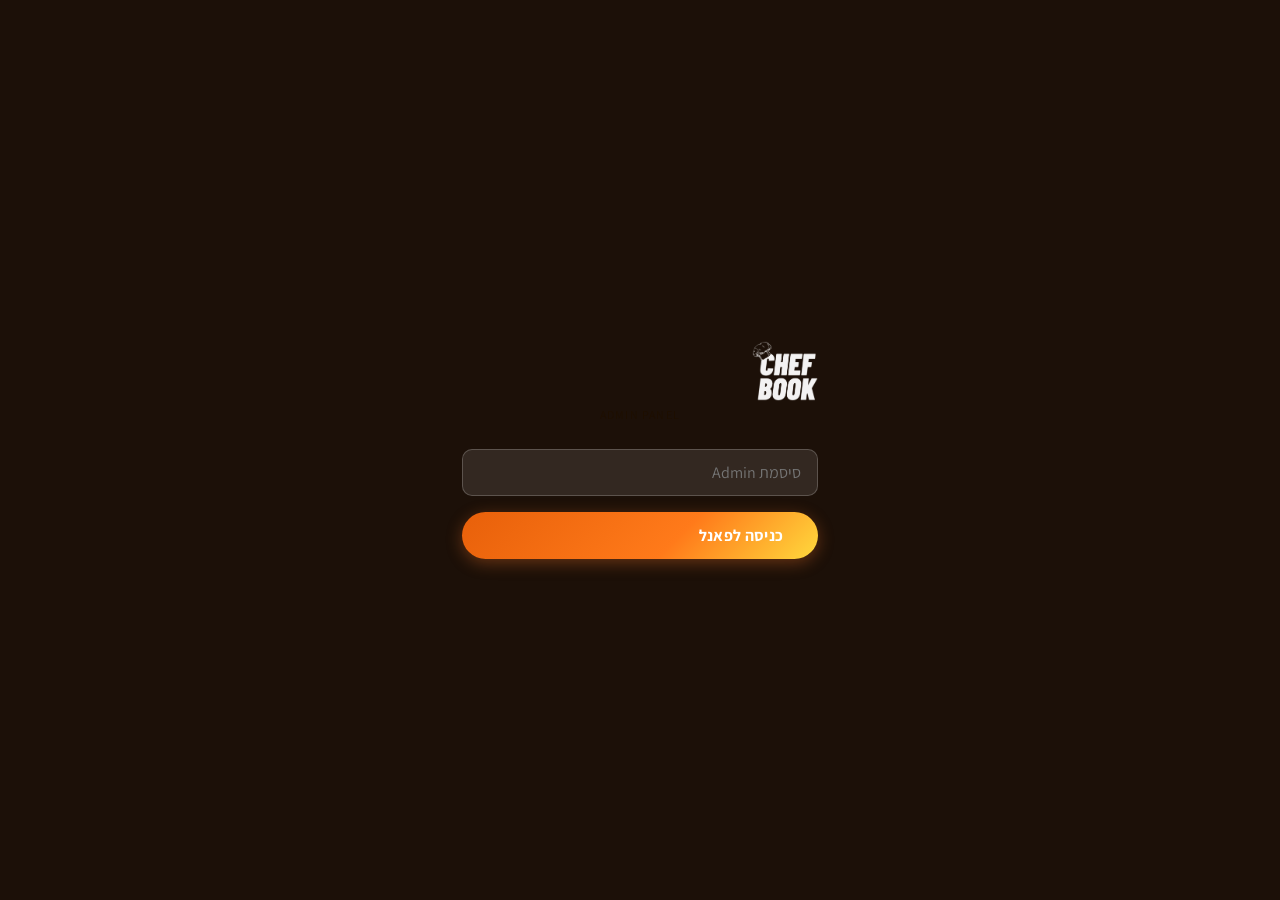
<file: admin/index.html>
<!DOCTYPE html>
<html lang="he" dir="rtl">
<head>
  <meta charset="UTF-8">
  <meta name="viewport" content="width=device-width, initial-scale=1.0">
  <meta name="robots" content="noindex, nofollow">
  <title>Admin – שף בוק</title>
  <link rel="preconnect" href="https://fonts.googleapis.com">
  <link href="https://fonts.googleapis.com/css2?family=Frank+Ruhl+Libre:wght@300;400;700;900&family=Assistant:wght@300;400;600&display=swap" rel="stylesheet">
  <link rel="stylesheet" href="../css/style.css">
  <style>
    * { box-sizing: border-box; }
    .tab-pane { display: none; }
    .tab-pane.active { display: block; }
    .stat-grid { display: grid; grid-template-columns: repeat(auto-fit, minmax(140px, 1fr)); gap: 1rem; margin-bottom: 1.5rem; }
    .stat-card { background: var(--white); border-radius: var(--radius-lg); padding: 1.25rem; text-align: center; box-shadow: var(--shadow); }
    .stat-card .num { font-size: 2rem; font-weight: 900; color: var(--red); font-family: var(--font-display); }
    .stat-card .label { font-size: 0.8rem; color: var(--gray-600); margin-top: 0.25rem; }

    /* Image upload */
    .img-upload-area {
      border: 2px dashed var(--gray-200); border-radius: var(--radius-lg);
      padding: 1.5rem; text-align: center; cursor: pointer;
      transition: all 0.2s; background: var(--gray-100); position: relative;
    }
    .img-upload-area:hover, .img-upload-area.drag-over { border-color: var(--red); background: rgba(200,16,46,0.04); }
    .img-upload-area input[type="file"] { position: absolute; inset: 0; opacity: 0; cursor: pointer; width: 100%; height: 100%; }
    .img-upload-area .upload-icon { font-size: 2rem; margin-bottom: 0.4rem; }
    .img-upload-area p { font-size: 0.85rem; color: var(--gray-600); margin: 0; }
    .img-preview-box { display: none; position: relative; margin-top: 0.75rem; border-radius: var(--radius-lg); overflow: hidden; border: 1px solid var(--gray-200); }
    .img-preview-box img { width: 100%; max-height: 200px; object-fit: cover; display: block; }
    .img-preview-box .remove-img { position: absolute; top: 0.5rem; left: 0.5rem; background: rgba(0,0,0,0.6); color: white; border: none; border-radius: 50%; width: 28px; height: 28px; cursor: pointer; font-size: 1rem; display: flex; align-items: center; justify-content: center; }
    .img-url-toggle { font-size: 0.8rem; color: var(--red); cursor: pointer; margin-top: 0.4rem; display: inline-block; }
    .upload-progress { height: 3px; background: var(--gray-200); border-radius: 2px; margin-top: 0.5rem; display: none; }
    .upload-progress .bar { height: 100%; background: var(--red); border-radius: 2px; transition: width 0.3s; }

    /* Multi-category */
    .cat-checkboxes { display: grid; grid-template-columns: repeat(auto-fill, minmax(120px, 1fr)); gap: 0.5rem; margin-top: 0.5rem; }
    .cat-checkbox-item { display: flex; align-items: center; gap: 0.4rem; background: var(--gray-100); border: 2px solid transparent; border-radius: var(--radius); padding: 0.4rem 0.65rem; cursor: pointer; transition: all 0.15s; font-size: 0.85rem; font-weight: 600; user-select: none; }
    .cat-checkbox-item:hover { border-color: var(--red); background: var(--white); }
    .cat-checkbox-item input[type="checkbox"] { accent-color: var(--red); width: 15px; height: 15px; cursor: pointer; }
    .cat-checkbox-item.checked { border-color: var(--red); background: rgba(200,16,46,0.07); color: var(--red); }

    /* Lists */
    .ing-list, .step-list { list-style: none; padding: 0; margin: 0; }
    .ing-list li, .step-list li { display: flex; gap: 0.5rem; align-items: flex-start; margin-bottom: 0.5rem; }
    .ing-list li input, .step-list li textarea { flex: 1; border: 1px solid var(--gray-200); border-radius: var(--radius); padding: 0.45rem 0.7rem; font-size: 0.9rem; direction: rtl; font-family: var(--font-body); resize: vertical; transition: border 0.15s; }
    .ing-list li input:focus, .step-list li textarea:focus { outline: none; border-color: var(--red); }
    .step-list li textarea { min-height: 56px; }
    .drag-handle { cursor: grab; color: var(--gray-400); font-size: 1rem; padding: 0.4rem 0.1rem; user-select: none; flex-shrink: 0; }
    .remove-btn { background: none; border: none; color: var(--gray-400); cursor: pointer; font-size: 1rem; padding: 0.3rem 0.4rem; border-radius: 4px; transition: color 0.15s; flex-shrink: 0; }
    .remove-btn:hover { color: var(--red); }
    .ing-section-badge { background: var(--black); color: white; font-size: 0.72rem; font-weight: 700; padding: 0.2rem 0.5rem; border-radius: var(--radius); white-space: nowrap; flex-shrink: 0; margin-top: 0.35rem; }
    .step-num { background: var(--red); color: white; width: 24px; height: 24px; border-radius: 50%; display: flex; align-items: center; justify-content: center; font-size: 0.72rem; font-weight: 700; flex-shrink: 0; margin-top: 0.4rem; }

    /* List filters */
    .filter-bar { display: flex; gap: 0.75rem; margin-bottom: 1rem; flex-wrap: wrap; align-items: center; }
    .filter-bar input, .filter-bar select { border: 1px solid var(--gray-200); border-radius: var(--radius); padding: 0.5rem 0.75rem; font-family: var(--font-body); font-size: 0.875rem; background: white; }
    .filter-bar input { flex: 1; min-width: 180px; direction: rtl; }
    .filter-bar input:focus, .filter-bar select:focus { outline: none; border-color: var(--red); }

    .recipe-thumb { width: 42px; height: 42px; object-fit: cover; border-radius: 6px; display: block; }
    .no-thumb { width: 42px; height: 42px; background: var(--gray-200); border-radius: 6px; display: flex; align-items: center; justify-content: center; font-size: 1.3rem; }
    .action-btn { background: none; border: 1px solid var(--gray-200); cursor: pointer; padding: 0.25rem 0.5rem; border-radius: var(--radius); font-size: 0.85rem; transition: all 0.15s; }
    .action-btn:hover { background: var(--gray-100); }
    .action-btn.danger:hover { border-color: var(--red); color: var(--red); background: rgba(200,16,46,0.05); }

    .form-hint { font-size: 0.75rem; color: var(--gray-400); margin-top: 0.2rem; }

    .publish-toggle { display: flex; align-items: center; gap: 0.75rem; padding: 0.75rem; background: var(--gray-100); border-radius: var(--radius); border: 1px solid var(--gray-200); }
    .toggle-switch { position: relative; width: 44px; height: 24px; flex-shrink: 0; }
    .toggle-switch input { opacity: 0; width: 0; height: 0; }
    .toggle-slider { position: absolute; inset: 0; background: var(--gray-400); border-radius: 12px; cursor: pointer; transition: background 0.2s; }
    .toggle-slider::before { content: ''; position: absolute; width: 18px; height: 18px; background: white; border-radius: 50%; top: 3px; right: 3px; transition: transform 0.2s; }
    .toggle-switch input:checked + .toggle-slider { background: #22c55e; }
    .toggle-switch input:checked + .toggle-slider::before { transform: translateX(-20px); }

    .toast { position: fixed; bottom: 1.5rem; left: 50%; transform: translateX(-50%) translateY(80px); background: var(--gray-800); color: white; padding: 0.85rem 1.5rem; border-radius: var(--radius-lg); font-size: 0.9rem; box-shadow: 0 8px 30px rgba(0,0,0,0.3); z-index: 9999; transition: transform 0.3s ease; border-right: 4px solid var(--red); white-space: nowrap; }
    .toast.show { transform: translateX(-50%) translateY(0); }

    .two-col { display: grid; grid-template-columns: 1fr 320px; gap: 1.5rem; align-items: start; }
    @media (max-width: 900px) { .two-col { grid-template-columns: 1fr; } }
    @media (max-width: 768px) { .admin-layout { grid-template-columns: 1fr; } .admin-sidebar { display: none; } }
  </style>
</head>
<body>

<!-- LOGIN -->
<div id="loginGate" style="display:flex;align-items:center;justify-content:center;min-height:100vh;background:var(--black)">
  <div style="background:var(--gray-800);padding:2.5rem;border-radius:var(--radius-lg);text-align:center;min-width:320px;max-width:90vw">
    <div style="margin-bottom:1.5rem">
      <img src="../images/logo.png" alt="Chef Book" style="height:60px;object-fit:contain;filter:brightness(0) invert(1);opacity:0.95;margin-bottom:0.25rem">
      <div style="font-size:0.75rem;color:var(--gray-400);margin-top:0.1rem;letter-spacing:0.1em">ADMIN PANEL</div>
    </div>
    <input type="password" id="adminPass" placeholder="סיסמת Admin" style="width:100%;background:rgba(255,255,255,0.1);border:1px solid rgba(255,255,255,0.2);border-radius:var(--radius);padding:0.75rem 1rem;color:white;font-size:1rem;direction:rtl;margin-bottom:1rem;font-family:var(--font-body)">
    <button onclick="adminLogin()" class="btn-primary" style="width:100%">כניסה לפאנל</button>
    <p id="loginError" style="color:var(--red);font-size:0.85rem;margin-top:0.75rem;display:none">❌ סיסמה שגויה</p>
  </div>
</div>

<!-- APP -->
<div id="adminApp" style="display:none">
<div class="admin-layout">
  <aside class="admin-sidebar">
    <div class="logo-wrap" style="padding:1.25rem 1rem 1rem;border-bottom:1px solid rgba(255,255,255,0.08)">
      <img src="../images/logo.png" alt="Chef Book" style="max-width:130px;height:50px;object-fit:contain;filter:brightness(0) invert(1);opacity:0.9">
      <div style="font-size:0.65rem;color:var(--gray-400);margin-top:0.4rem;letter-spacing:0.08em">ADMIN PANEL</div>
    </div>
    <nav><ul>
      <li><a href="#" onclick="showTab('dashboard');return false" class="active" id="nav-dashboard">📊 דשבורד</a></li>
      <li><a href="#" onclick="showTab('add');return false" id="nav-add">➕ הוסף מתכון</a></li>
      <li><a href="#" onclick="showTab('list');return false" id="nav-list">📋 כל המתכונים</a></li>
      <li><a href="#" onclick="showTab('newsletter');return false" id="nav-newsletter">📧 ניוזלטר</a></li>
      <li><a href="#" onclick="showTab('settings');return false" id="nav-settings">⚙️ הגדרות</a></li>
      <li style="border-top:1px solid rgba(255,255,255,0.08);margin-top:1rem">
        <a href="../index.html" target="_blank">🌐 צפה באתר</a>
      </li>
      <li><a href="#" onclick="adminLogout();return false">🚪 יציאה</a></li>
    </ul></nav>
  </aside>

  <main class="admin-main">

    <!-- DASHBOARD -->
    <div class="tab-pane active" id="tab-dashboard">
      <h1 style="margin-bottom:1.5rem">📊 דשבורד</h1>
      <div class="stat-grid" id="statsGrid"></div>
      <div class="admin-card">
        <h2>מתכונים אחרונים</h2>
        <table class="admin-table">
          <thead><tr><th></th><th>כותרת</th><th>קטגוריות</th><th>תאריך</th><th>פעולות</th></tr></thead>
          <tbody id="recentBody"></tbody>
        </table>
      </div>
    </div>

    <!-- ADD/EDIT -->
    <div class="tab-pane" id="tab-add">
      <div style="display:flex;align-items:center;justify-content:space-between;margin-bottom:1.5rem;flex-wrap:wrap;gap:0.5rem">
        <h1 id="formTitle" style="margin:0">➕ הוסף מתכון חדש</h1>
        <div style="display:flex;gap:0.5rem">
          <button class="btn-primary" onclick="saveRecipe()">💾 שמור</button>
          <button class="btn-outline" onclick="resetForm()">↺ איפוס</button>
          <button class="action-btn" id="previewBtn" onclick="previewRecipe()" style="display:none">👁 תצוגה מקדימה</button>
        </div>
      </div>
      <input type="hidden" id="editId">

      <div class="two-col">
        <!-- LEFT -->
        <div>
          <div class="admin-card">
            <h2>פרטי המתכון</h2>
            <div class="form-group">
              <label>כותרת המתכון *</label>
              <input type="text" id="fTitle" placeholder="למשל: עוגת שוקולד רכה ועסיסית">
            </div>
            <div class="form-group">
              <label>תיאור קצר *</label>
              <textarea id="fExcerpt" rows="3" placeholder="תיאור קצר שיופיע בכרטיסיית המתכון"></textarea>
            </div>
            <div style="display:grid;grid-template-columns:1fr 1fr 1fr;gap:0.75rem">
              <div class="form-group"><label>זמן הכנה</label><input type="text" id="fPrep" placeholder="15 דקות"></div>
              <div class="form-group"><label>זמן בישול</label><input type="text" id="fCook" placeholder="30 דקות"></div>
              <div class="form-group"><label>מנות</label><input type="text" id="fServ" placeholder="4 מנות"></div>
            </div>
            <div style="display:grid;grid-template-columns:1fr 1fr;gap:0.75rem">
              <div class="form-group">
                <label>רמת קושי</label>
                <select id="fDiff"><option value="קל">קל</option><option value="בינוני">בינוני</option><option value="מתקדם">מתקדם</option></select>
              </div>
              <div class="form-group"><label>תגיות (פסיק ביניהן)</label><input type="text" id="fTags" placeholder="שוקולד, קינוח, מהיר"></div>
            </div>
          </div>

          <!-- INGREDIENTS -->
          <div class="admin-card">
            <div style="display:flex;align-items:center;justify-content:space-between;margin-bottom:0.75rem">
              <h2 style="margin:0">🧂 מצרכים</h2>
              <div style="display:flex;gap:0.4rem">
                <button type="button" class="action-btn" onclick="addIngSection()" title="הוסף כותרת קטגוריה (לבצק/מילוי/רוטב)">📂 כותרת</button>
                <button type="button" class="action-btn" onclick="addIng()">+ מצרך</button>
              </div>
            </div>
            <p class="form-hint">לחץ "📂 כותרת" להוסיף חלוקה כמו "לבצק", "למילוי", "לרוטב"</p>
            <ul class="ing-list" id="ingList" style="margin-top:0.75rem"></ul>
          </div>

          <!-- STEPS -->
          <div class="admin-card">
            <div style="display:flex;align-items:center;justify-content:space-between;margin-bottom:0.75rem">
              <h2 style="margin:0">👨‍🍳 שלבי הכנה</h2>
              <button type="button" class="action-btn" onclick="addStep()">+ שלב</button>
            </div>
            <ul class="step-list" id="stepList"></ul>
          </div>

          <!-- BODY HTML -->
          <div class="admin-card">
            <h2>📝 תוכן נוסף (HTML)</h2>
            <p class="form-hint">אופציונלי – טיפים, הערות, גלריה, תוכן מורכב.</p>
            <div class="form-group" style="margin-top:0.75rem">
              <textarea id="fBodyHtml" rows="5" placeholder="<p>טיפים נוספים...</p>"></textarea>
            </div>
          </div>
        </div>

        <!-- RIGHT -->
        <div>
          <!-- PUBLISH -->
          <div class="admin-card">
            <h2>פרסום</h2>
            <div class="publish-toggle">
              <label class="toggle-switch">
                <input type="checkbox" id="fPublished" checked>
                <span class="toggle-slider"></span>
              </label>
              <div>
                <div style="font-weight:600;font-size:0.9rem" id="publishLabel">מפורסם ✅</div>
                <div class="form-hint">מוצג באתר</div>
              </div>
            </div>
            <div class="form-group" style="margin-top:0.75rem">
              <label>תאריך פרסום</label>
              <input type="date" id="fDate">
            </div>
          </div>

          <!-- MULTI-CAT -->
          <div class="admin-card">
            <h2>קטגוריות *</h2>
            <p class="form-hint">ניתן לבחור מספר קטגוריות. הראשונה שנבחרת היא הראשית.</p>
            <div class="cat-checkboxes" id="catCheckboxes"></div>
          </div>

          <!-- IMAGE -->
          <div class="admin-card">
            <h2>🖼 תמונה ראשית</h2>
            <div class="img-upload-area" id="imgDropArea"
              ondragover="handleDragOver(event)" ondragleave="handleDragLeave(event)" ondrop="handleDrop(event)">
              <input type="file" id="fImgFile" accept="image/*" onchange="handleFileSelect(event)">
              <div class="upload-icon">📁</div>
              <p><strong>גרור תמונה לכאן</strong><br>או לחץ לבחירת קובץ</p>
              <p style="font-size:0.72rem;margin-top:0.25rem;color:var(--gray-400)">JPG, PNG, WEBP – עד 5MB</p>
            </div>
            <div class="upload-progress" id="uploadProgress"><div class="bar" id="uploadBar" style="width:0%"></div></div>
            <div class="img-preview-box" id="imgPreviewBox">
              <img id="imgPreviewEl" alt="תצוגה מקדימה">
              <button class="remove-img" onclick="removeImage()">✕</button>
            </div>
            <span class="img-url-toggle" onclick="toggleUrlInput()">🔗 או הכנס כתובת URL</span>
            <div id="urlInputWrap" style="display:none;margin-top:0.5rem">
              <input type="url" id="fImgUrl" placeholder="https://..." style="width:100%;border:1px solid var(--gray-200);border-radius:var(--radius);padding:0.5rem 0.75rem;font-family:var(--font-body);direction:rtl" oninput="previewFromUrl()">
            </div>
            <input type="hidden" id="fImgFinal">
          </div>

          <!-- SEO -->
          <div class="admin-card">
            <h2>🔍 SEO</h2>
            <div class="form-group">
              <label>כותרת SEO</label>
              <input type="text" id="fSeoTitle" placeholder="השאר ריק לשימוש בכותרת המתכון">
            </div>
            <div class="form-group">
              <label>תיאור SEO</label>
              <textarea id="fSeoDesc" rows="2" placeholder="השאר ריק לשימוש בתיאור הקצר"></textarea>
            </div>
          </div>
        </div>
      </div>
    </div>

    <!-- LIST -->
    <div class="tab-pane" id="tab-list">
      <div style="display:flex;align-items:center;justify-content:space-between;margin-bottom:1.25rem;flex-wrap:wrap;gap:0.5rem">
        <h1 style="margin:0">📋 כל המתכונים</h1>
        <button class="btn-primary" onclick="showTab('add')">➕ חדש</button>
      </div>
      <div class="filter-bar">
        <input type="text" id="listSearch" placeholder="חיפוש לפי כותרת..." oninput="renderAllRecipes()">
        <select id="listCatFilter" onchange="renderAllRecipes()">
          <option value="">כל הקטגוריות</option>
          <option value="kinuchim">קינוחים</option>
          <option value="maafim">מאפים</option>
          <option value="basari">בשרי</option>
          <option value="dagim">דגים</option>
          <option value="pastot">פסטות</option>
          <option value="tzimchoni">צמחוני</option>
          <option value="chalavi">חלבי</option>
          <option value="tosafot">תוספות</option>
          <option value="misadot">מסעדות</option>
          <option value="tipim">טיפים</option>
          <option value="mutzarim">מוצרים</option>
        </select>
        <span id="listCount" style="font-size:0.85rem;color:var(--gray-400)"></span>
      </div>
      <div class="admin-card" style="padding:0;overflow:hidden">
        <table class="admin-table">
          <thead><tr><th style="width:50px"></th><th>כותרת</th><th>קטגוריות</th><th>תאריך</th><th style="width:90px">פעולות</th></tr></thead>
          <tbody id="allRecipesBody"></tbody>
        </table>
      </div>
    </div>

    <!-- NEWSLETTER -->
    <div class="tab-pane" id="tab-newsletter">
      <h1 style="margin-bottom:1.5rem">📧 ניוזלטר ומנויים</h1>
      <div class="stat-grid">
        <div class="stat-card"><div class="num" id="subCount">0</div><div class="label">מנויים רשומים</div></div>
        <div class="stat-card"><div class="num" id="subThisMonth">0</div><div class="label">הצטרפו החודש</div></div>
      </div>
      <div class="admin-card">
        <h2>✍️ כתוב ניוזלטר</h2>
        <p style="font-size:0.875rem;color:var(--gray-600);margin-bottom:1rem">
          כתוב את ההודעה, ייצא CSV ושלח דרך
          <a href="https://brevo.com" target="_blank" style="color:var(--red);font-weight:600">Brevo</a> (חינמי עד 300/יום) או
          <a href="https://mailchimp.com" target="_blank" style="color:var(--red);font-weight:600">Mailchimp</a>.
        </p>
        <div class="form-group"><label>נושא המייל</label><input type="text" id="nlSubject" placeholder="מתכון חדש מהמטבח של שף בוק 🍳"></div>
        <div class="form-group"><label>תוכן ההודעה</label><textarea id="nlBody" rows="7" placeholder="שלום,&#10;&#10;השבוע יש לנו מתכון חדש..."></textarea></div>
        <div style="display:flex;gap:0.75rem;flex-wrap:wrap">
          <button class="btn-primary" onclick="copyNewsletterHTML()">📋 העתק HTML</button>
          <button class="btn-outline" onclick="exportCSV()">📥 ייצוא CSV</button>
        </div>
      </div>
      <div class="admin-card">
        <div style="display:flex;align-items:center;justify-content:space-between;margin-bottom:1rem;flex-wrap:wrap;gap:0.5rem">
          <h2 style="margin:0">רשימת מנויים</h2>
          <div style="display:flex;gap:0.5rem">
            <button class="action-btn" onclick="exportCSV()">📥 CSV</button>
            <button class="action-btn danger" onclick="clearSubscribers()">🗑 נקה הכל</button>
          </div>
        </div>
        <table class="admin-table">
          <thead><tr><th>שם</th><th>אימייל</th><th>תאריך</th><th></th></tr></thead>
          <tbody id="subsBody"></tbody>
        </table>
      </div>
    </div>

    <!-- SETTINGS -->
    <div class="tab-pane" id="tab-settings">
      <h1 style="margin-bottom:1.5rem">⚙️ הגדרות</h1>
      <div class="admin-card">
        <h2>🔒 שינוי סיסמת Admin</h2>
        <div class="form-group"><label>סיסמה חדשה</label><input type="password" id="newPass1" placeholder="הכנס סיסמה חדשה"></div>
        <div class="form-group"><label>אימות סיסמה</label><input type="password" id="newPass2" placeholder="חזור על הסיסמה"></div>
        <button class="btn-primary" onclick="changePassword()">שמור סיסמה</button>
      </div>
      <div class="admin-card">
        <h2>🌐 פרטי האתר</h2>
        <div class="form-group"><label>כתובת האתר</label><input type="url" id="siteUrl" value="https://www.chefbook.co.il"></div>
        <div class="form-group"><label>קוד Google AdSense (publisher ID)</label><input type="text" id="adsenseId" placeholder="ca-pub-XXXXXXXXXXXXXXXX"></div>
        <div class="form-group"><label>Google Analytics ID</label><input type="text" id="gaId" placeholder="G-XXXXXXXXXX"></div>
        <button class="btn-primary" onclick="saveSettings()">💾 שמור הגדרות</button>
      </div>
      <div class="admin-card">
        <h2>🗄 גיבוי ושחזור</h2>
        <p class="form-hint" style="margin-bottom:1rem">ייצא את המתכונים שהוספת ידנית לגיבוי JSON.</p>
        <div style="display:flex;gap:0.75rem;flex-wrap:wrap">
          <button class="btn-outline" onclick="exportBackup()">📥 ייצוא JSON</button>
          <label class="btn-outline" style="cursor:pointer">📤 ייבוא מגיבוי<input type="file" accept=".json" onchange="importBackup(event)" style="display:none"></label>
        </div>
      </div>
    </div>

  </main>
</div>
</div>

<div class="toast" id="toast"></div>

<script src="../js/data.js"></script>
<script>
// ===== AUTH =====
let ADMIN_PASS = localStorage.getItem('cb_admin_pass') || 'chefbook2025';
function adminLogin() {
  const pass = document.getElementById('adminPass').value;
  if (pass === ADMIN_PASS) {
    sessionStorage.setItem('cb_auth','1');
    document.getElementById('loginGate').style.display = 'none';
    document.getElementById('adminApp').style.display = 'block';
    initAdmin();
  } else {
    document.getElementById('loginError').style.display = 'block';
  }
}
document.getElementById('adminPass').addEventListener('keydown', e => { if(e.key==='Enter') adminLogin(); });
function adminLogout() { sessionStorage.removeItem('cb_auth'); location.reload(); }
if (sessionStorage.getItem('cb_auth')==='1') {
  document.getElementById('loginGate').style.display='none';
  document.getElementById('adminApp').style.display='block';
  initAdmin();
}

// ===== TOAST =====
function showToast(msg, d=3000) {
  const t = document.getElementById('toast');
  t.textContent = msg; t.classList.add('show');
  setTimeout(()=>t.classList.remove('show'), d);
}

// ===== INIT =====
function initAdmin() {
  buildCatCheckboxes();
  renderDashboard();
  document.getElementById('fDate').value = new Date().toISOString().split('T')[0];
  document.getElementById('fPublished').addEventListener('change', function() {
    document.getElementById('publishLabel').textContent = this.checked ? 'מפורסם ✅' : 'טיוטה 📝';
  });
  addIng(); addIng(); addIng();
  addStep(); addStep();
}

// ===== TABS =====
function showTab(name) {
  document.querySelectorAll('.tab-pane').forEach(p=>p.classList.remove('active'));
  document.querySelectorAll('.admin-sidebar nav a').forEach(a=>a.classList.remove('active'));
  document.getElementById('tab-'+name).classList.add('active');
  document.getElementById('nav-'+name)?.classList.add('active');
  if(name==='list') renderAllRecipes();
  if(name==='newsletter') renderNewsletter();
  if(name==='dashboard') renderDashboard();
}

// ===== CATEGORIES =====
const ALL_CATS = [
  {key:'kinuchim',label:'קינוחים',emoji:'🍰'},{key:'maafim',label:'מאפים',emoji:'🥐'},
  {key:'basari',label:'בשרי',emoji:'🥩'},{key:'dagim',label:'דגים',emoji:'🐟'},
  {key:'pastot',label:'פסטות',emoji:'🍝'},{key:'tzimchoni',label:'צמחוני',emoji:'🥗'},
  {key:'chalavi',label:'חלבי',emoji:'🧀'},{key:'tosafot',label:'תוספות',emoji:'🥔'},
  {key:'misadot',label:'מסעדות',emoji:'🍽️'},{key:'tipim',label:'טיפים',emoji:'💡'},
  {key:'mutzarim',label:'מוצרים',emoji:'🛒'},
];
function buildCatCheckboxes() {
  document.getElementById('catCheckboxes').innerHTML = ALL_CATS.map(c=>`
    <label class="cat-checkbox-item" id="catItem_${c.key}">
      <input type="checkbox" name="fCats" value="${c.key}" onchange="this.closest('.cat-checkbox-item').classList.toggle('checked',this.checked)">
      ${c.emoji} ${c.label}
    </label>`).join('');
}
function getSelectedCats() {
  return [...document.querySelectorAll('#catCheckboxes input:checked')].map(i=>i.value);
}
function setSelectedCats(cats) {
  document.querySelectorAll('#catCheckboxes input').forEach(cb=>{
    const on = cats.includes(cb.value);
    cb.checked=on;
    cb.closest('.cat-checkbox-item').classList.toggle('checked',on);
  });
}

// ===== IMAGE UPLOAD =====
let currentImageData = '';
function handleDragOver(e) { e.preventDefault(); document.getElementById('imgDropArea').classList.add('drag-over'); }
function handleDragLeave() { document.getElementById('imgDropArea').classList.remove('drag-over'); }
function handleDrop(e) {
  e.preventDefault(); handleDragLeave();
  const file = e.dataTransfer.files[0];
  if(file && file.type.startsWith('image/')) processImageFile(file);
}
function handleFileSelect(e) { if(e.target.files[0]) processImageFile(e.target.files[0]); }
function processImageFile(file) {
  if(file.size > 5*1024*1024) { showToast('❌ קובץ גדול מ-5MB'); return; }
  const prog = document.getElementById('uploadProgress');
  const bar = document.getElementById('uploadBar');
  prog.style.display='block';
  let p=0;
  const iv = setInterval(()=>{ p=Math.min(p+20,85); bar.style.width=p+'%'; },60);
  const reader = new FileReader();
  reader.onload = ev => {
    clearInterval(iv); bar.style.width='100%';
    setTimeout(()=>{ prog.style.display='none'; bar.style.width='0%'; },500);
    currentImageData = ev.target.result;
    document.getElementById('fImgFinal').value = currentImageData;
    showImgPreview(currentImageData);
    showToast('✅ תמונה הועלתה');
  };
  reader.readAsDataURL(file);
}
function showImgPreview(src) {
  const box = document.getElementById('imgPreviewBox');
  document.getElementById('imgPreviewEl').src = src;
  box.style.display='block';
}
function removeImage() {
  currentImageData='';
  document.getElementById('fImgFinal').value='';
  document.getElementById('fImgUrl').value='';
  document.getElementById('imgPreviewBox').style.display='none';
  document.getElementById('fImgFile').value='';
}
function toggleUrlInput() {
  const w = document.getElementById('urlInputWrap');
  w.style.display = w.style.display==='none' ? 'block' : 'none';
}
function previewFromUrl() {
  const url = document.getElementById('fImgUrl').value.trim();
  if(url) { currentImageData=url; document.getElementById('fImgFinal').value=url; showImgPreview(url); }
}

// ===== INGREDIENTS =====
function addIng(val='', isSection=false) {
  const li = document.createElement('li');
  if(isSection) {
    li.dataset.type='section';
    li.innerHTML=`<span class="drag-handle">⋮⋮</span><span class="ing-section-badge">📂</span><input type="text" placeholder="שם הקטגוריה (לבצק / למילוי / לרוטב)" value="${val}"><button type="button" class="remove-btn" onclick="this.closest('li').remove()">✕</button>`;
  } else {
    li.innerHTML=`<span class="drag-handle">⋮⋮</span><input type="text" placeholder="מצרך... (למשל: כוס קמח)" value="${val}"><button type="button" class="remove-btn" onclick="this.closest('li').remove()">✕</button>`;
  }
  document.getElementById('ingList').appendChild(li);
}
function addIngSection() { addIng('',true); }

function addStep(val='') {
  const li = document.createElement('li');
  const num = document.querySelectorAll('#stepList li').length+1;
  li.innerHTML=`<span class="drag-handle">⋮⋮</span><span class="step-num">${num}</span><textarea placeholder="תאר את שלב ההכנה..." rows="2">${val}</textarea><button type="button" class="remove-btn" onclick="this.closest('li').remove();renumberSteps()">✕</button>`;
  document.getElementById('stepList').appendChild(li);
}
function renumberSteps() {
  document.querySelectorAll('#stepList .step-num').forEach((el,i)=>el.textContent=i+1);
}
function getIngredients() {
  return [...document.querySelectorAll('#ingList li')].map(li=>{
    const inp = li.querySelector('input[type="text"]');
    if(!inp || !inp.value.trim()) return null;
    return li.dataset.type==='section' ? `--- ${inp.value.trim()} ---` : inp.value.trim();
  }).filter(Boolean);
}
function getSteps() {
  return [...document.querySelectorAll('#stepList textarea')].map(t=>t.value.trim()).filter(Boolean);
}

// ===== SAVE =====
function saveRecipe() {
  const title = document.getElementById('fTitle').value.trim();
  const excerpt = document.getElementById('fExcerpt').value.trim();
  const cats = getSelectedCats();
  if(!title) { showToast('❌ חסרה כותרת'); return; }
  if(!excerpt) { showToast('❌ חסר תיאור קצר'); return; }
  if(!cats.length) { showToast('❌ יש לבחור לפחות קטגוריה אחת'); return; }

  const editId = document.getElementById('editId').value;
  const existingSlug = editId ? loadRecipes().find(r=>r.id===editId)?.slug : null;
  const slug = existingSlug || (title.replace(/[^א-ת\u0590-\u05FFa-z0-9\s]/gi,'').trim().replace(/\s+/g,'-').toLowerCase() || 'recipe-'+Date.now());

  const recipe = {
    id: editId || 'r'+Date.now(),
    slug,
    title, excerpt,
    category: cats[0],
    categories: cats,
    difficulty: document.getElementById('fDiff').value,
    prepTime: document.getElementById('fPrep').value.trim(),
    cookTime: document.getElementById('fCook').value.trim(),
    servings: document.getElementById('fServ').value.trim(),
    image: document.getElementById('fImgFinal').value.trim(),
    tags: document.getElementById('fTags').value.split(',').map(t=>t.trim()).filter(Boolean),
    ingredients: getIngredients(),
    steps: getSteps(),
    body_html: document.getElementById('fBodyHtml').value.trim(),
    seoTitle: document.getElementById('fSeoTitle').value.trim(),
    seoDesc: document.getElementById('fSeoDesc').value.trim(),
    published: document.getElementById('fPublished').checked,
    date: document.getElementById('fDate').value || new Date().toISOString().split('T')[0],
  };

  const saved = JSON.parse(localStorage.getItem('chefbook_recipes')||'[]');
  const idx = saved.findIndex(r=>r.id===recipe.id);
  if(idx>=0) saved[idx]=recipe; else saved.unshift(recipe);
  saveRecipes(saved);

  showToast(`✅ "${title}" נשמר!`);
  const btn = document.getElementById('previewBtn');
  btn.style.display='inline-block'; btn.dataset.slug=slug;
}

function previewRecipe() {
  const slug = document.getElementById('previewBtn').dataset.slug;
  if(slug) window.open(`../recipe.html?slug=${slug}`,'_blank');
}

// ===== RESET =====
function resetForm() {
  document.getElementById('editId').value='';
  document.getElementById('formTitle').textContent='➕ הוסף מתכון חדש';
  ['fTitle','fExcerpt','fPrep','fCook','fServ','fTags','fBodyHtml','fSeoTitle','fSeoDesc'].forEach(id=>{
    const el=document.getElementById(id); if(el) el.value='';
  });
  document.getElementById('fDiff').value='קל';
  document.getElementById('fDate').value=new Date().toISOString().split('T')[0];
  document.getElementById('fPublished').checked=true;
  document.getElementById('publishLabel').textContent='מפורסם ✅';
  document.getElementById('ingList').innerHTML='';
  document.getElementById('stepList').innerHTML='';
  setSelectedCats([]);
  removeImage();
  document.getElementById('urlInputWrap').style.display='none';
  document.getElementById('previewBtn').style.display='none';
  addIng(); addIng(); addIng();
  addStep(); addStep();
  window.scrollTo(0,0);
}

// ===== EDIT =====
function editRecipe(id) {
  const r = loadRecipes().find(r=>r.id===id);
  if(!r) return;
  showTab('add');
  document.getElementById('formTitle').textContent='✏️ עריכת מתכון';
  document.getElementById('editId').value=r.id;
  document.getElementById('fTitle').value=r.title;
  document.getElementById('fExcerpt').value=r.excerpt||'';
  document.getElementById('fDiff').value=r.difficulty||'קל';
  document.getElementById('fPrep').value=r.prepTime||'';
  document.getElementById('fCook').value=r.cookTime||'';
  document.getElementById('fServ').value=r.servings||'';
  document.getElementById('fTags').value=(r.tags||[]).join(', ');
  document.getElementById('fBodyHtml').value=r.body_html||'';
  document.getElementById('fSeoTitle').value=r.seoTitle||'';
  document.getElementById('fSeoDesc').value=r.seoDesc||'';
  document.getElementById('fPublished').checked=r.published!==false;
  document.getElementById('publishLabel').textContent=r.published!==false?'מפורסם ✅':'טיוטה 📝';
  document.getElementById('fDate').value=r.date||new Date().toISOString().split('T')[0];

  const cats = r.categories||(r.category?[r.category]:[]);
  setSelectedCats(cats);

  if(r.image) { document.getElementById('fImgFinal').value=r.image; currentImageData=r.image; showImgPreview(r.image); }

  document.getElementById('ingList').innerHTML='';
  (r.ingredients||[]).forEach(i=>{
    if(i.startsWith('---')&&i.endsWith('---')) addIng(i.replace(/---/g,'').trim(),true);
    else addIng(i);
  });

  document.getElementById('stepList').innerHTML='';
  (r.steps||[]).forEach(s=>addStep(s));

  const btn=document.getElementById('previewBtn');
  btn.style.display='inline-block'; btn.dataset.slug=r.slug;
  window.scrollTo(0,0);
}

// ===== DELETE =====
function deleteRecipe(id) {
  if(!confirm('למחוק מתכון זה?')) return;
  const saved = JSON.parse(localStorage.getItem('chefbook_recipes')||'[]');
  saveRecipes(saved.filter(r=>r.id!==id));
  renderAllRecipes(); renderDashboard();
  showToast('🗑 המתכון נמחק');
}

// ===== DASHBOARD =====
function renderDashboard() {
  const all = loadRecipes();
  const subs = getSubscribers();
  const thisMonth = new Date().toISOString().slice(0,7);
  const monthCount = all.filter(r=>r.date?.slice(0,7)===thisMonth).length;

  document.getElementById('statsGrid').innerHTML=`
    <div class="stat-card"><div class="num">${all.length}</div><div class="label">סה"כ מתכונים</div></div>
    <div class="stat-card"><div class="num">${subs.length}</div><div class="label">מנויי ניוזלטר</div></div>
    <div class="stat-card"><div class="num">${monthCount}</div><div class="label">פורסמו החודש</div></div>
    <div class="stat-card"><div class="num">${all.filter(r=>r.image).length}</div><div class="label">עם תמונה</div></div>
  `;
  document.getElementById('recentBody').innerHTML=all.slice(0,8).map(r=>recipeRow(r)).join('');
}

// ===== ROW =====
function recipeRow(r) {
  const cats=(r.categories||[r.category]).filter(Boolean);
  const catsHTML=cats.map(c=>`<span class="badge-cat" style="margin-left:2px;font-size:0.68rem">${CATEGORIES[c]?.label||c}</span>`).join('');
  const thumb=r.image
    ? `<img src="${r.image}" class="recipe-thumb" onerror="this.parentNode.innerHTML='<div class=no-thumb>🍽️</div>'">`
    : `<div class="no-thumb">${CATEGORIES[r.category]?.emoji||'🍽️'}</div>`;
  const isPublished=r.published!==false;
  return `<tr style="opacity:${isPublished?1:0.55}">
    <td>${thumb}</td>
    <td><a href="../recipe.html?slug=${r.slug}" target="_blank" style="color:var(--red);font-weight:600;font-size:0.9rem">${r.title}</a>${!isPublished?'<span style="display:block;font-size:0.7rem;color:var(--gray-400)">טיוטה</span>':''}</td>
    <td>${catsHTML}</td>
    <td style="font-size:0.82rem;color:var(--gray-400)">${r.date||''}</td>
    <td>
      <button class="action-btn" onclick="editRecipe('${r.id}')" title="עריכה">✏️</button>
      <button class="action-btn danger" onclick="deleteRecipe('${r.id}')" title="מחיקה">🗑</button>
    </td>
  </tr>`;
}

// ===== ALL RECIPES =====
function renderAllRecipes() {
  const q=(document.getElementById('listSearch')?.value||'').toLowerCase();
  const cat=document.getElementById('listCatFilter')?.value||'';
  let all=loadRecipes();
  if(q) all=all.filter(r=>r.title.toLowerCase().includes(q)||r.excerpt?.toLowerCase().includes(q));
  if(cat) all=all.filter(r=>r.category===cat||(r.categories||[]).includes(cat));
  document.getElementById('listCount').textContent=`${all.length} מתכונים`;
  document.getElementById('allRecipesBody').innerHTML=all.map(r=>recipeRow(r)).join('');
}

// ===== NEWSLETTER =====
function renderNewsletter() {
  const subs=getSubscribers();
  const thisMonth=new Date().toISOString().slice(0,7);
  document.getElementById('subCount').textContent=subs.length;
  document.getElementById('subThisMonth').textContent=subs.filter(s=>s.date?.slice(0,7)===thisMonth).length;
  document.getElementById('subsBody').innerHTML=subs.length
    ? subs.map((s,i)=>`<tr><td>${s.name||'—'}</td><td>${s.email}</td><td style="font-size:0.82rem;color:var(--gray-400)">${new Date(s.date).toLocaleDateString('he-IL')}</td><td><button class="action-btn danger" onclick="removeSub(${i})">✕</button></td></tr>`).join('')
    : '<tr><td colspan="4" style="text-align:center;color:var(--gray-400);padding:2rem">אין מנויים עדיין</td></tr>';
}
function removeSub(i) {
  const subs=getSubscribers(); subs.splice(i,1);
  localStorage.setItem('chefbook_subs',JSON.stringify(subs));
  renderNewsletter(); showToast('🗑 מנוי הוסר');
}
function clearSubscribers() {
  if(!confirm('למחוק את כל המנויים?')) return;
  localStorage.removeItem('chefbook_subs');
  renderNewsletter(); showToast('🗑 הרשימה נוקתה');
}
function exportCSV() {
  const subs=getSubscribers();
  if(!subs.length){showToast('⚠️ אין מנויים');return;}
  const csv='שם,אימייל,תאריך\n'+subs.map(s=>`"${s.name||''}","${s.email}","${s.date}"`).join('\n');
  const a=document.createElement('a');
  a.href=URL.createObjectURL(new Blob(['\uFEFF'+csv],{type:'text/csv;charset=utf-8;'}));
  a.download=`chefbook-subs-${new Date().toISOString().split('T')[0]}.csv`;
  a.click(); showToast('📥 CSV יוצא');
}
function copyNewsletterHTML() {
  const subj=document.getElementById('nlSubject').value;
  const body=document.getElementById('nlBody').value.replace(/\n/g,'<br>');
  const html=`<!DOCTYPE html><html dir="rtl" lang="he"><body style="font-family:Arial,sans-serif;direction:rtl;max-width:600px;margin:0 auto;padding:20px;color:#333"><h1 style="color:#c8102e;border-bottom:2px solid #c8102e;padding-bottom:10px">${subj}</h1><div style="line-height:1.7;font-size:16px">${body}</div><hr style="border:none;border-top:1px solid #eee;margin:30px 0"><p style="font-size:12px;color:#999;text-align:center">שף בוק | <a href="https://www.chefbook.co.il" style="color:#c8102e">chefbook.co.il</a> | <a href="#" style="color:#999">הסר רישום</a></p></body></html>`;
  navigator.clipboard.writeText(html).then(()=>showToast('📋 HTML הועתק'));
}

// ===== SETTINGS =====
function changePassword() {
  const p1=document.getElementById('newPass1').value;
  const p2=document.getElementById('newPass2').value;
  if(!p1){showToast('❌ הכנס סיסמה');return;}
  if(p1!==p2){showToast('❌ הסיסמאות לא תואמות');return;}
  ADMIN_PASS=p1; localStorage.setItem('cb_admin_pass',p1);
  document.getElementById('newPass1').value=''; document.getElementById('newPass2').value='';
  showToast('✅ סיסמה עודכנה');
}
function saveSettings() {
  localStorage.setItem('cb_settings',JSON.stringify({
    siteUrl:document.getElementById('siteUrl').value,
    adsenseId:document.getElementById('adsenseId').value,
    gaId:document.getElementById('gaId').value,
  }));
  showToast('✅ הגדרות נשמרו');
}
function exportBackup() {
  const saved=JSON.parse(localStorage.getItem('chefbook_recipes')||'[]');
  if(!saved.length){showToast('⚠️ אין מתכונים ידניים לגיבוי');return;}
  const a=document.createElement('a');
  a.href=URL.createObjectURL(new Blob([JSON.stringify(saved,null,2)],{type:'application/json'}));
  a.download=`chefbook-backup-${new Date().toISOString().split('T')[0]}.json`;
  a.click(); showToast('📥 גיבוי יוצא');
}
function importBackup(e) {
  const file=e.target.files[0]; if(!file) return;
  const reader=new FileReader();
  reader.onload=ev=>{
    try {
      const data=JSON.parse(ev.target.result);
      if(!Array.isArray(data)) throw 0;
      if(!confirm(`לייבא ${data.length} מתכונים?`)) return;
      saveRecipes(data); renderDashboard();
      showToast(`✅ יובאו ${data.length} מתכונים`);
    } catch { showToast('❌ קובץ לא תקין'); }
  };
  reader.readAsText(file);
}
</script>
</body>
</html>
</file>
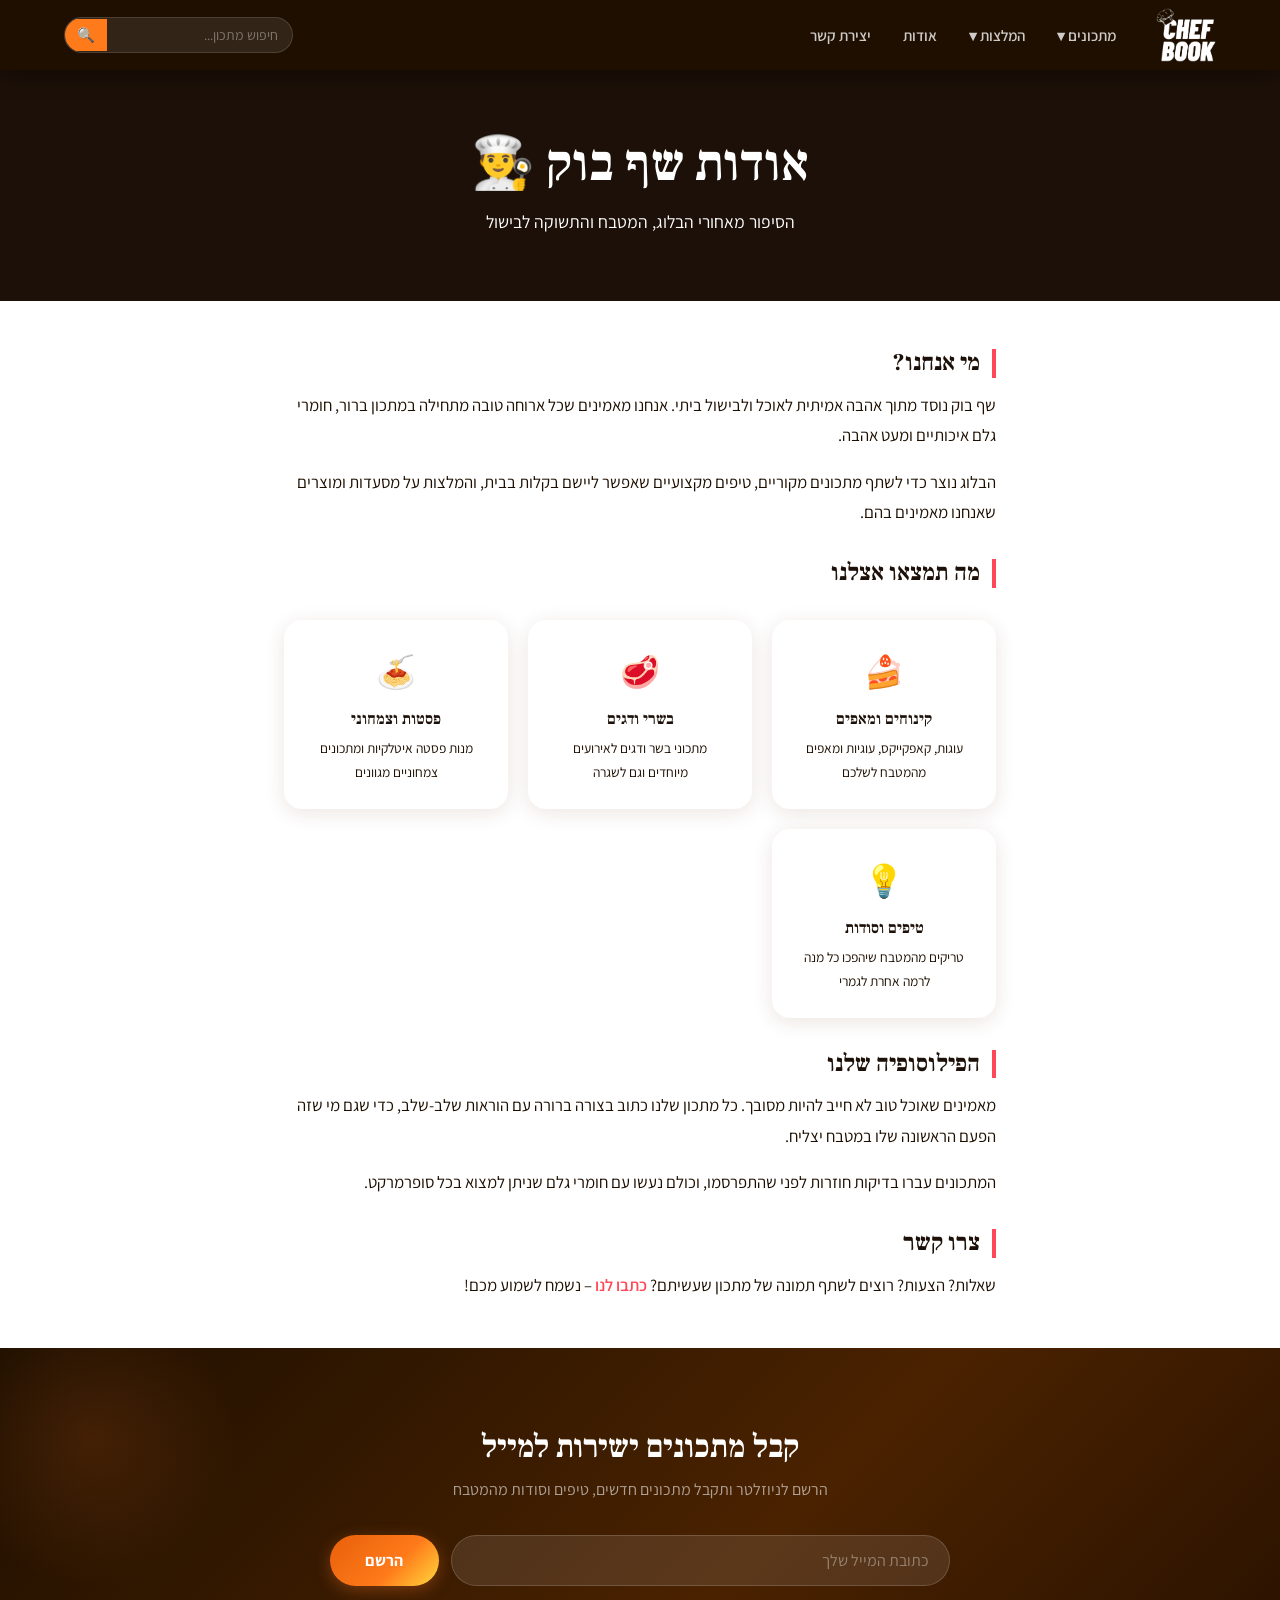
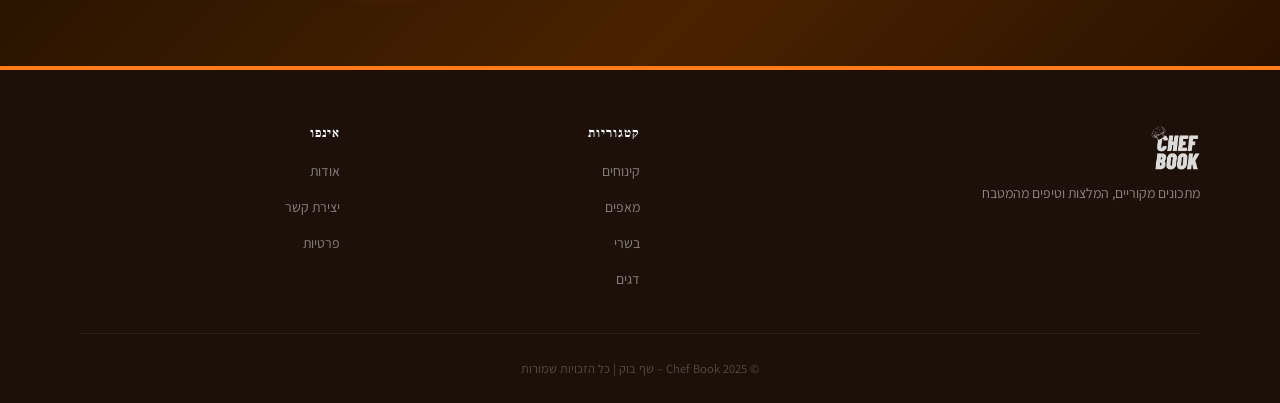
<file: about.html>
<!DOCTYPE html>
<html lang="he" dir="rtl">
<head>
  <meta charset="UTF-8">
  <meta name="viewport" content="width=device-width, initial-scale=1.0">
  <meta name="description" content="אודות שף בוק – הסיפור מאחורי הבלוג, השף לירוי ומה שמניע אותנו לבשל ולשתף">
  <meta name="robots" content="index, follow">
  <title>אודות – Chef Book שף בוק</title>
  <link rel="preconnect" href="https://fonts.googleapis.com">
  <link href="https://fonts.googleapis.com/css2?family=Frank+Ruhl+Libre:wght@300;400;700;900&family=Assistant:wght@300;400;600;700&display=swap" rel="stylesheet">
  <link rel="stylesheet" href="css/style.css">
  <style>
    .about-hero {
      background: var(--black);
      padding: 4rem 0;
      text-align: center;
      color: var(--white);
    }
    .about-hero h1 { color: var(--white); }
    .about-hero p { color: var(--gray-400); margin-top: 0.75rem; font-size: 1.1rem; }

    .about-content {
      max-width: 760px;
      margin: 3rem auto;
      padding: 0 1.5rem;
    }
    .about-content h2 {
      font-size: 1.5rem;
      color: var(--black);
      margin: 2rem 0 0.75rem;
      border-right: 4px solid var(--red);
      padding-right: 0.75rem;
    }
    .about-content p {
      font-size: 1.05rem;
      line-height: 1.8;
      color: var(--gray-600);
      margin-bottom: 1rem;
    }
    .about-values {
      display: grid;
      grid-template-columns: repeat(auto-fit, minmax(200px, 1fr));
      gap: 1.25rem;
      margin: 2rem 0;
    }
    .value-card {
      background: var(--white);
      border-radius: var(--radius-lg);
      padding: 1.5rem;
      text-align: center;
      border: 1px solid var(--gray-200);
      box-shadow: var(--shadow);
    }
    .value-card .icon { font-size: 2rem; margin-bottom: 0.75rem; }
    .value-card h3 { font-size: 1rem; color: var(--black); margin-bottom: 0.4rem; }
    .value-card p { font-size: 0.85rem; color: var(--gray-600); margin: 0; }
  </style>
</head>
<body>

<header class="site-header">
  <div class="header-inner">
    <div class="logo-wrap">
      <a href="index.html" class="logo-link logo-link--img" aria-label="Chef Book – שף בוק">
        <img src="images/logo.png" alt="Chef Book – בלוג מתכונים, המלצות וטיפים" class="site-logo-img">
      </a>
    </div>
    <button class="menu-toggle" id="menuToggle" aria-label="תפריט"><span></span><span></span><span></span></button>
    <nav class="main-nav" id="mainNav">
      <ul>
        <li class="has-sub"><a href="category.html?cat=recipes">מתכונים ▾</a>
          <ul class="submenu">
            <li><a href="category.html?cat=kinuchim">קינוחים</a></li>
            <li><a href="category.html?cat=maafim">מאפים</a></li>
            <li><a href="category.html?cat=tzimchoni">צמחוני</a></li>
            <li><a href="category.html?cat=chalavi">חלבי</a></li>
            <li><a href="category.html?cat=pastot">פסטות</a></li>
            <li><a href="category.html?cat=basari">בשרי</a></li>
            <li><a href="category.html?cat=dagim">דגים</a></li>
            <li><a href="category.html?cat=tosafot">תוספות</a></li>
          </ul>
        </li>
        <li class="has-sub"><a href="category.html?cat=hamlaztot">המלצות ▾</a>
          <ul class="submenu">
            <li><a href="category.html?cat=misadot">מסעדות</a></li>
            <li><a href="category.html?cat=tipim">טיפים</a></li>
            <li><a href="category.html?cat=mutzarim">מוצרים</a></li>
          </ul>
        </li>
        <li><a href="about.html" class="active">אודות</a></li>
        <li><a href="contact.html">יצירת קשר</a></li>
      </ul>
    </nav>
    <div class="header-search">
      <input type="search" id="siteSearch" placeholder="חיפוש מתכון..." aria-label="חיפוש">
      <button onclick="doSearch()">🔍</button>
    </div>
  </div>
</header>

<section class="about-hero">
  <div class="container">
    <h1>אודות שף בוק 👨‍🍳</h1>
    <p>הסיפור מאחורי הבלוג, המטבח והתשוקה לבישול</p>
  </div>
</section>

<div class="about-content">
  <h2>מי אנחנו?</h2>
  <p>
    שף בוק נוסד מתוך אהבה אמיתית לאוכל ולבישול ביתי. אנחנו מאמינים שכל ארוחה טובה מתחילה במתכון ברור, חומרי גלם איכותיים ומעט אהבה.
  </p>
  <p>
    הבלוג נוצר כדי לשתף מתכונים מקוריים, טיפים מקצועיים שאפשר ליישם בקלות בבית, והמלצות על מסעדות ומוצרים שאנחנו מאמינים בהם.
  </p>

  <h2>מה תמצאו אצלנו</h2>

  <div class="about-values">
    <div class="value-card">
      <div class="icon">🍰</div>
      <h3>קינוחים ומאפים</h3>
      <p>עוגות, קאפקייקס, עוגיות ומאפים מהמטבח לשלכם</p>
    </div>
    <div class="value-card">
      <div class="icon">🥩</div>
      <h3>בשרי ודגים</h3>
      <p>מתכוני בשר ודגים לאירועים מיוחדים וגם לשגרה</p>
    </div>
    <div class="value-card">
      <div class="icon">🍝</div>
      <h3>פסטות וצמחוני</h3>
      <p>מנות פסטה איטלקיות ומתכונים צמחוניים מגוונים</p>
    </div>
    <div class="value-card">
      <div class="icon">💡</div>
      <h3>טיפים וסודות</h3>
      <p>טריקים מהמטבח שיהפכו כל מנה לרמה אחרת לגמרי</p>
    </div>
  </div>

  <h2>הפילוסופיה שלנו</h2>
  <p>
    מאמינים שאוכל טוב לא חייב להיות מסובך. כל מתכון שלנו כתוב בצורה ברורה עם הוראות שלב-שלב, כדי שגם מי שזה הפעם הראשונה שלו במטבח יצליח.
  </p>
  <p>
    המתכונים עברו בדיקות חוזרות לפני שהתפרסמו, וכולם נעשו עם חומרי גלם שניתן למצוא בכל סופרמרקט.
  </p>

  <h2>צרו קשר</h2>
  <p>
    שאלות? הצעות? רוצים לשתף תמונה של מתכון שעשיתם? <a href="contact.html" style="color:var(--red);font-weight:600">כתבו לנו</a> – נשמח לשמוע מכם!
  </p>
</div>

<section class="newsletter-section">
  <div class="container">
    <div class="newsletter-box">
      <div class="newsletter-text">
        <h2>קבל מתכונים ישירות למייל</h2>
        <p>הרשם לניוזלטר ותקבל מתכונים חדשים, טיפים וסודות מהמטבח</p>
      </div>
      <form class="newsletter-form" id="newsletterForm" onsubmit="subscribeNewsletter(event)">
        <input type="email" name="email" placeholder="כתובת המייל שלך" required>
        <button type="submit" class="btn-primary">הרשם</button>
      </form>
    </div>
  </div>
</section>

<footer class="site-footer">
  <div class="container">
    <div class="footer-grid">
      <div class="footer-brand">
        <img src="images/logo.png" alt="Chef Book" class="footer-logo-img">
        <p>מתכונים מקוריים, המלצות וטיפים מהמטבח</p>
      </div>
      <div class="footer-links">
        <h3>קטגוריות</h3>
        <ul>
          <li><a href="category.html?cat=kinuchim">קינוחים</a></li>
          <li><a href="category.html?cat=maafim">מאפים</a></li>
          <li><a href="category.html?cat=basari">בשרי</a></li>
          <li><a href="category.html?cat=dagim">דגים</a></li>
        </ul>
      </div>
      <div class="footer-links">
        <h3>אינפו</h3>
        <ul>
          <li><a href="about.html">אודות</a></li>
          <li><a href="contact.html">יצירת קשר</a></li>
          <li><a href="privacy.html">פרטיות</a></li>
        </ul>
      </div>
    </div>
    <div class="footer-bottom"><p>© 2025 Chef Book – שף בוק | כל הזכויות שמורות</p></div>
  </div>
</footer>

<script src="js/data.js"></script>
<script src="js/main.js"></script>
</body>
</html>
</file>
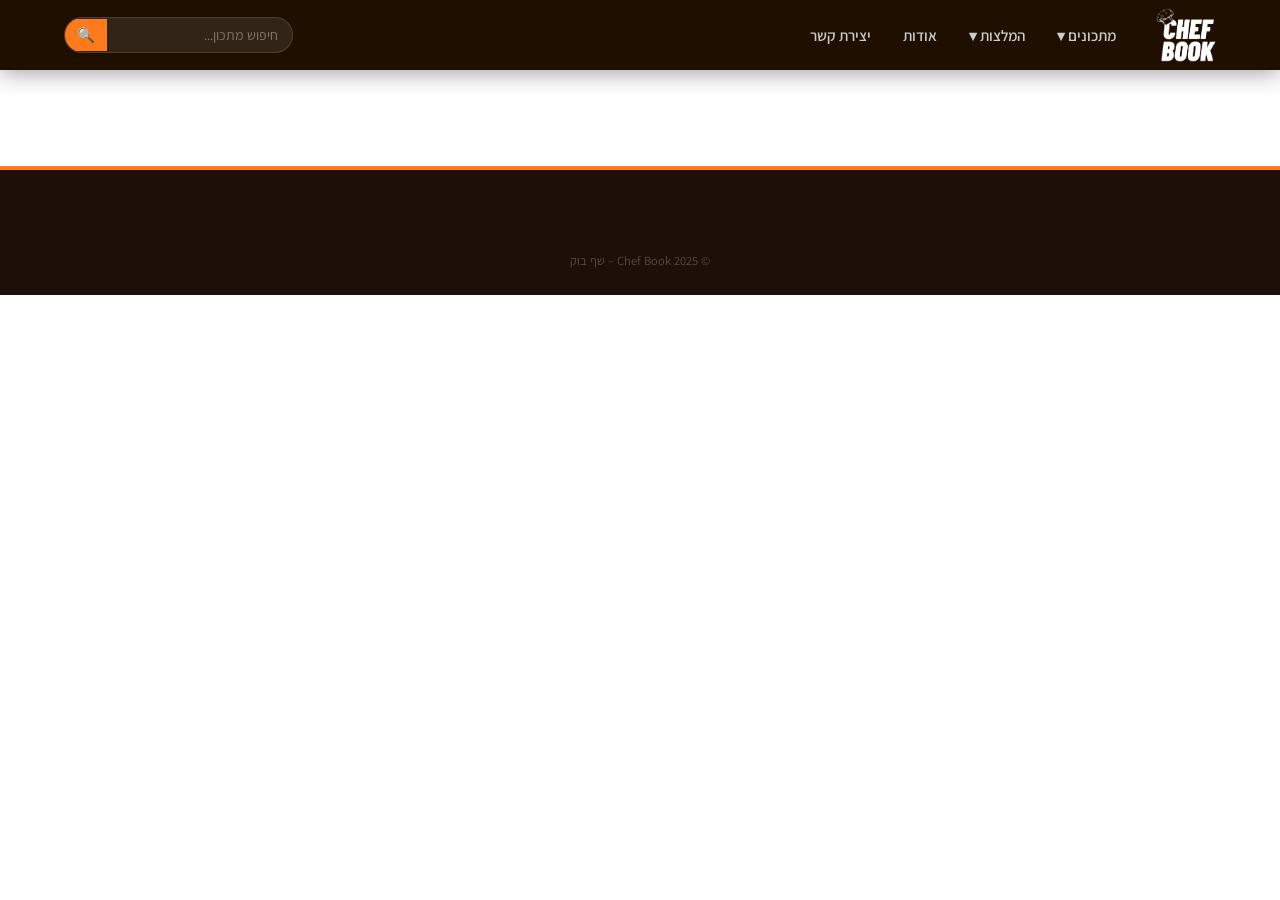
<file: category.html>
<!DOCTYPE html>
<html lang="he" dir="rtl">
<head>
  <meta charset="UTF-8">
  <meta name="viewport" content="width=device-width, initial-scale=1.0">
  <meta name="robots" content="index, follow">
  <title>קטגוריה – שף בוק</title>
  <link rel="preconnect" href="https://fonts.googleapis.com">
  <link href="https://fonts.googleapis.com/css2?family=Frank+Ruhl+Libre:wght@300;400;700;900&family=Assistant:wght@300;400;600;700&display=swap" rel="stylesheet">
  <link rel="stylesheet" href="css/style.css">
</head>
<body>

<header class="site-header">
  <div class="header-inner">
    <div class="logo-wrap">
      <a href="index.html" class="logo-link logo-link--img" aria-label="Chef Book – שף בוק">
        <img src="images/logo.png" alt="Chef Book – בלוג מתכונים, המלצות וטיפים" class="site-logo-img">
      </a>
    </div>
    <button class="menu-toggle" id="menuToggle" aria-label="תפריט"><span></span><span></span><span></span></button>
    <nav class="main-nav" id="mainNav">
      <ul>
        <li class="has-sub"><a href="category.html?cat=recipes">מתכונים ▾</a>
          <ul class="submenu">
            <li><a href="category.html?cat=kinuchim">קינוחים</a></li>
            <li><a href="category.html?cat=maafim">מאפים</a></li>
            <li><a href="category.html?cat=tzimchoni">צמחוני</a></li>
            <li><a href="category.html?cat=chalavi">חלבי</a></li>
            <li><a href="category.html?cat=pastot">פסטות</a></li>
            <li><a href="category.html?cat=basari">בשרי</a></li>
            <li><a href="category.html?cat=dagim">דגים</a></li>
            <li><a href="category.html?cat=tosafot">תוספות</a></li>
          </ul>
        </li>
        <li class="has-sub"><a href="category.html?cat=hamlaztot">המלצות ▾</a>
          <ul class="submenu">
            <li><a href="category.html?cat=misadot">מסעדות</a></li>
            <li><a href="category.html?cat=tipim">טיפים</a></li>
            <li><a href="category.html?cat=mutzarim">מוצרים</a></li>
          </ul>
        </li>
        <li><a href="about.html">אודות</a></li>
        <li><a href="contact.html">יצירת קשר</a></li>
      </ul>
    </nav>
    <div class="header-search">
      <input type="search" id="siteSearch" placeholder="חיפוש מתכון..." aria-label="חיפוש">
      <button onclick="doSearch()">🔍</button>
    </div>
  </div>
</header>

<div id="categoryHeader"></div>

<div class="ad-slot" aria-label="פרסומת"></div>

<section class="category-content">
  <div class="container">
    <div class="recipes-grid" id="categoryGrid"></div>
  </div>
</section>

<footer class="site-footer">
  <div class="container">
    <div class="footer-bottom"><p>© 2025 Chef Book – שף בוק</p></div>
  </div>
</footer>

<script src="js/data.js"></script>
<script src="js/main.js"></script>
</body>
</html>
</file>
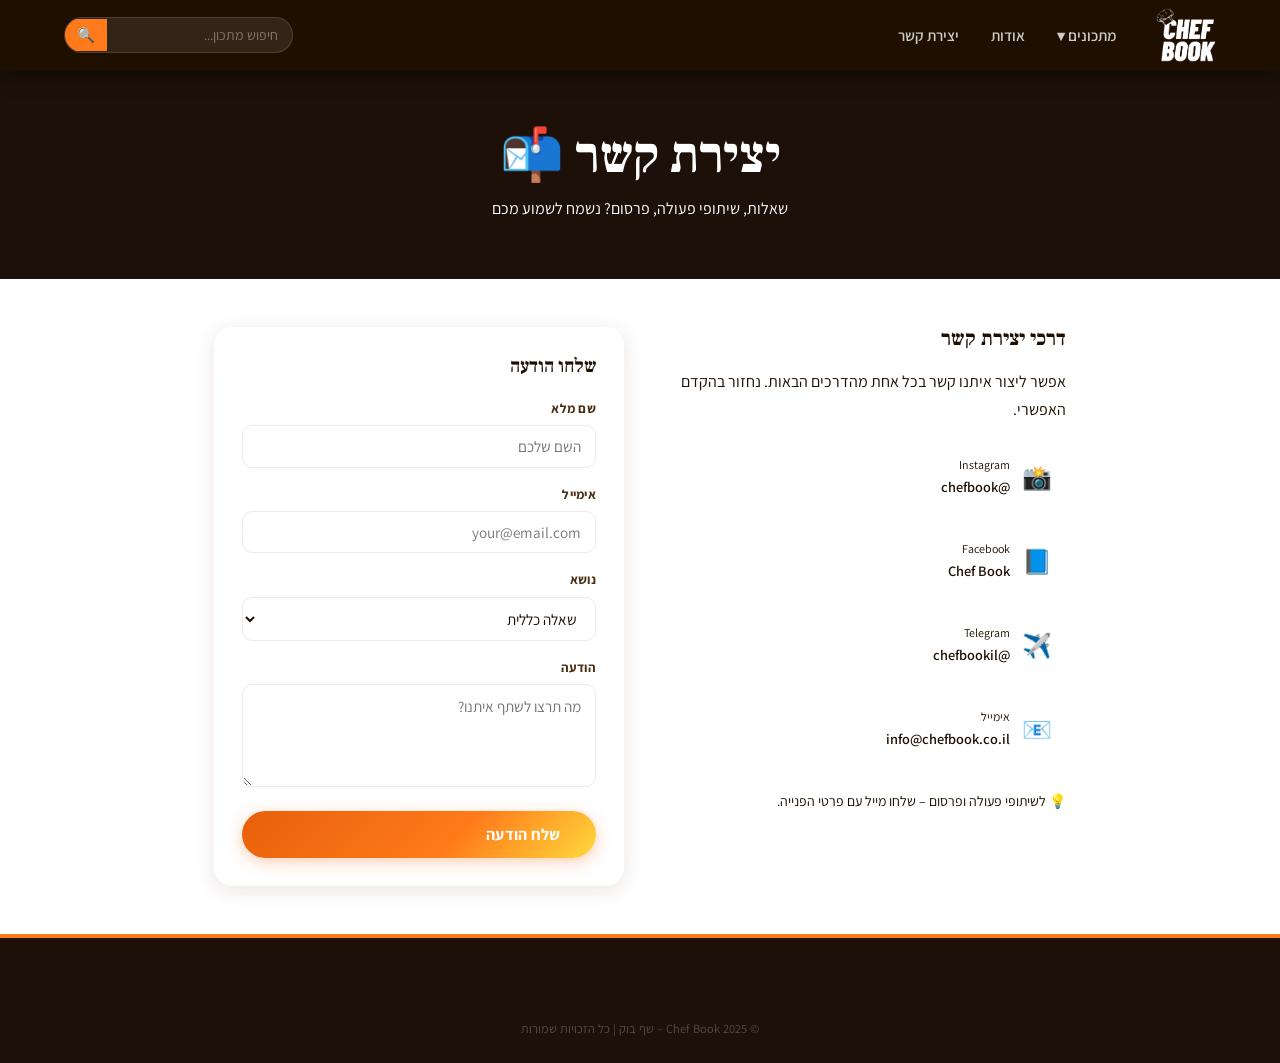
<file: contact.html>
<!DOCTYPE html>
<html lang="he" dir="rtl">
<head>
  <meta charset="UTF-8">
  <meta name="viewport" content="width=device-width, initial-scale=1.0">
  <meta name="description" content="צרו קשר עם שף בוק – שאלות, שיתופי פעולה, פרסום ועוד">
  <meta name="robots" content="index, follow">
  <title>יצירת קשר – Chef Book שף בוק</title>
  <link rel="preconnect" href="https://fonts.googleapis.com">
  <link href="https://fonts.googleapis.com/css2?family=Frank+Ruhl+Libre:wght@300;400;700;900&family=Assistant:wght@300;400;600;700&display=swap" rel="stylesheet">
  <link rel="stylesheet" href="css/style.css">
  <style>
    .contact-hero {
      background: var(--black);
      padding: 3.5rem 0;
      text-align: center;
      color: var(--white);
    }
    .contact-hero h1 { color: var(--white); }
    .contact-hero p { color: var(--gray-400); margin-top: 0.5rem; }

    .contact-grid {
      display: grid;
      grid-template-columns: 1fr;
      gap: 2rem;
      max-width: 900px;
      margin: 3rem auto;
      padding: 0 1.5rem;
    }
    @media (min-width: 768px) { .contact-grid { grid-template-columns: 1fr 1fr; } }

    .contact-info h2 { font-size: 1.3rem; margin-bottom: 1rem; }
    .contact-info p { color: var(--gray-600); line-height: 1.8; margin-bottom: 1rem; }
    .contact-channel {
      display: flex;
      align-items: center;
      gap: 0.75rem;
      padding: 0.85rem;
      background: var(--white);
      border-radius: var(--radius-lg);
      border: 1px solid var(--gray-200);
      margin-bottom: 0.75rem;
      text-decoration: none;
      color: var(--gray-800);
      transition: all var(--transition);
    }
    .contact-channel:hover { border-color: var(--red); transform: translateX(-3px); }
    .contact-channel .cc-icon { font-size: 1.5rem; }
    .contact-channel .cc-label { font-size: 0.75rem; color: var(--gray-400); }
    .contact-channel .cc-val { font-weight: 600; font-size: 0.9rem; }

    .contact-form-wrap {
      background: var(--white);
      border-radius: var(--radius-lg);
      padding: 1.75rem;
      border: 1px solid var(--gray-200);
      box-shadow: var(--shadow);
    }
    .contact-form-wrap h2 { font-size: 1.2rem; margin-bottom: 1.25rem; }
  </style>
</head>
<body>

<header class="site-header">
  <div class="header-inner">
    <div class="logo-wrap">
      <a href="index.html" class="logo-link logo-link--img" aria-label="Chef Book – שף בוק">
        <img src="images/logo.png" alt="Chef Book – בלוג מתכונים, המלצות וטיפים" class="site-logo-img">
      </a>
    </div>
    <button class="menu-toggle" id="menuToggle" aria-label="תפריט"><span></span><span></span><span></span></button>
    <nav class="main-nav" id="mainNav">
      <ul>
        <li class="has-sub"><a href="category.html?cat=recipes">מתכונים ▾</a>
          <ul class="submenu">
            <li><a href="category.html?cat=kinuchim">קינוחים</a></li>
            <li><a href="category.html?cat=maafim">מאפים</a></li>
            <li><a href="category.html?cat=basari">בשרי</a></li>
            <li><a href="category.html?cat=dagim">דגים</a></li>
          </ul>
        </li>
        <li><a href="about.html">אודות</a></li>
        <li><a href="contact.html" class="active">יצירת קשר</a></li>
      </ul>
    </nav>
    <div class="header-search">
      <input type="search" id="siteSearch" placeholder="חיפוש מתכון..." aria-label="חיפוש">
      <button onclick="doSearch()">🔍</button>
    </div>
  </div>
</header>

<section class="contact-hero">
  <div class="container">
    <h1>יצירת קשר 📬</h1>
    <p>שאלות, שיתופי פעולה, פרסום? נשמח לשמוע מכם</p>
  </div>
</section>

<div class="contact-grid">
  <div class="contact-info">
    <h2>דרכי יצירת קשר</h2>
    <p>אפשר ליצור איתנו קשר בכל אחת מהדרכים הבאות. נחזור בהקדם האפשרי.</p>

    <a href="https://www.instagram.com/chefbook" target="_blank" class="contact-channel">
      <span class="cc-icon">📸</span>
      <div>
        <div class="cc-label">Instagram</div>
        <div class="cc-val">@chefbook</div>
      </div>
    </a>
    <a href="https://www.facebook.com/chefbook" target="_blank" class="contact-channel">
      <span class="cc-icon">📘</span>
      <div>
        <div class="cc-label">Facebook</div>
        <div class="cc-val">Chef Book</div>
      </div>
    </a>
    <a href="https://t.me/chefbookil" target="_blank" class="contact-channel">
      <span class="cc-icon">✈️</span>
      <div>
        <div class="cc-label">Telegram</div>
        <div class="cc-val">@chefbookil</div>
      </div>
    </a>
    <a href="mailto:info@chefbook.co.il" class="contact-channel">
      <span class="cc-icon">📧</span>
      <div>
        <div class="cc-label">אימייל</div>
        <div class="cc-val">info@chefbook.co.il</div>
      </div>
    </a>

    <p style="margin-top:1.5rem;font-size:0.875rem;color:var(--gray-400)">
      💡 לשיתופי פעולה ופרסום – שלחו מייל עם פרטי הפנייה.
    </p>
  </div>

  <div class="contact-form-wrap">
    <h2>שלחו הודעה</h2>
    <form id="contactForm" onsubmit="submitContact(event)">
      <div class="form-group">
        <label>שם מלא</label>
        <input type="text" id="cName" placeholder="השם שלכם" required>
      </div>
      <div class="form-group">
        <label>אימייל</label>
        <input type="email" id="cEmail" placeholder="your@email.com" required>
      </div>
      <div class="form-group">
        <label>נושא</label>
        <select id="cSubject">
          <option value="general">שאלה כללית</option>
          <option value="recipe">שאלה על מתכון</option>
          <option value="collab">שיתוף פעולה</option>
          <option value="ad">פרסום</option>
          <option value="other">אחר</option>
        </select>
      </div>
      <div class="form-group">
        <label>הודעה</label>
        <textarea id="cMsg" rows="4" placeholder="מה תרצו לשתף איתנו?" required></textarea>
      </div>
      <button type="submit" class="btn-primary" style="width:100%">שלח הודעה</button>
    </form>
  </div>
</div>

<footer class="site-footer">
  <div class="container">
    <div class="footer-bottom"><p>© 2025 Chef Book – שף בוק | כל הזכויות שמורות</p></div>
  </div>
</footer>

<script src="js/data.js"></script>
<script src="js/main.js"></script>
<script>
function submitContact(e) {
  e.preventDefault();
  // In production: send to backend / Formspree / EmailJS
  // For now: show success message
  showToast('✅ ההודעה נשלחה! נחזור אליכם בקרוב.');
  e.target.reset();
}
</script>
</body>
</html>
</file>
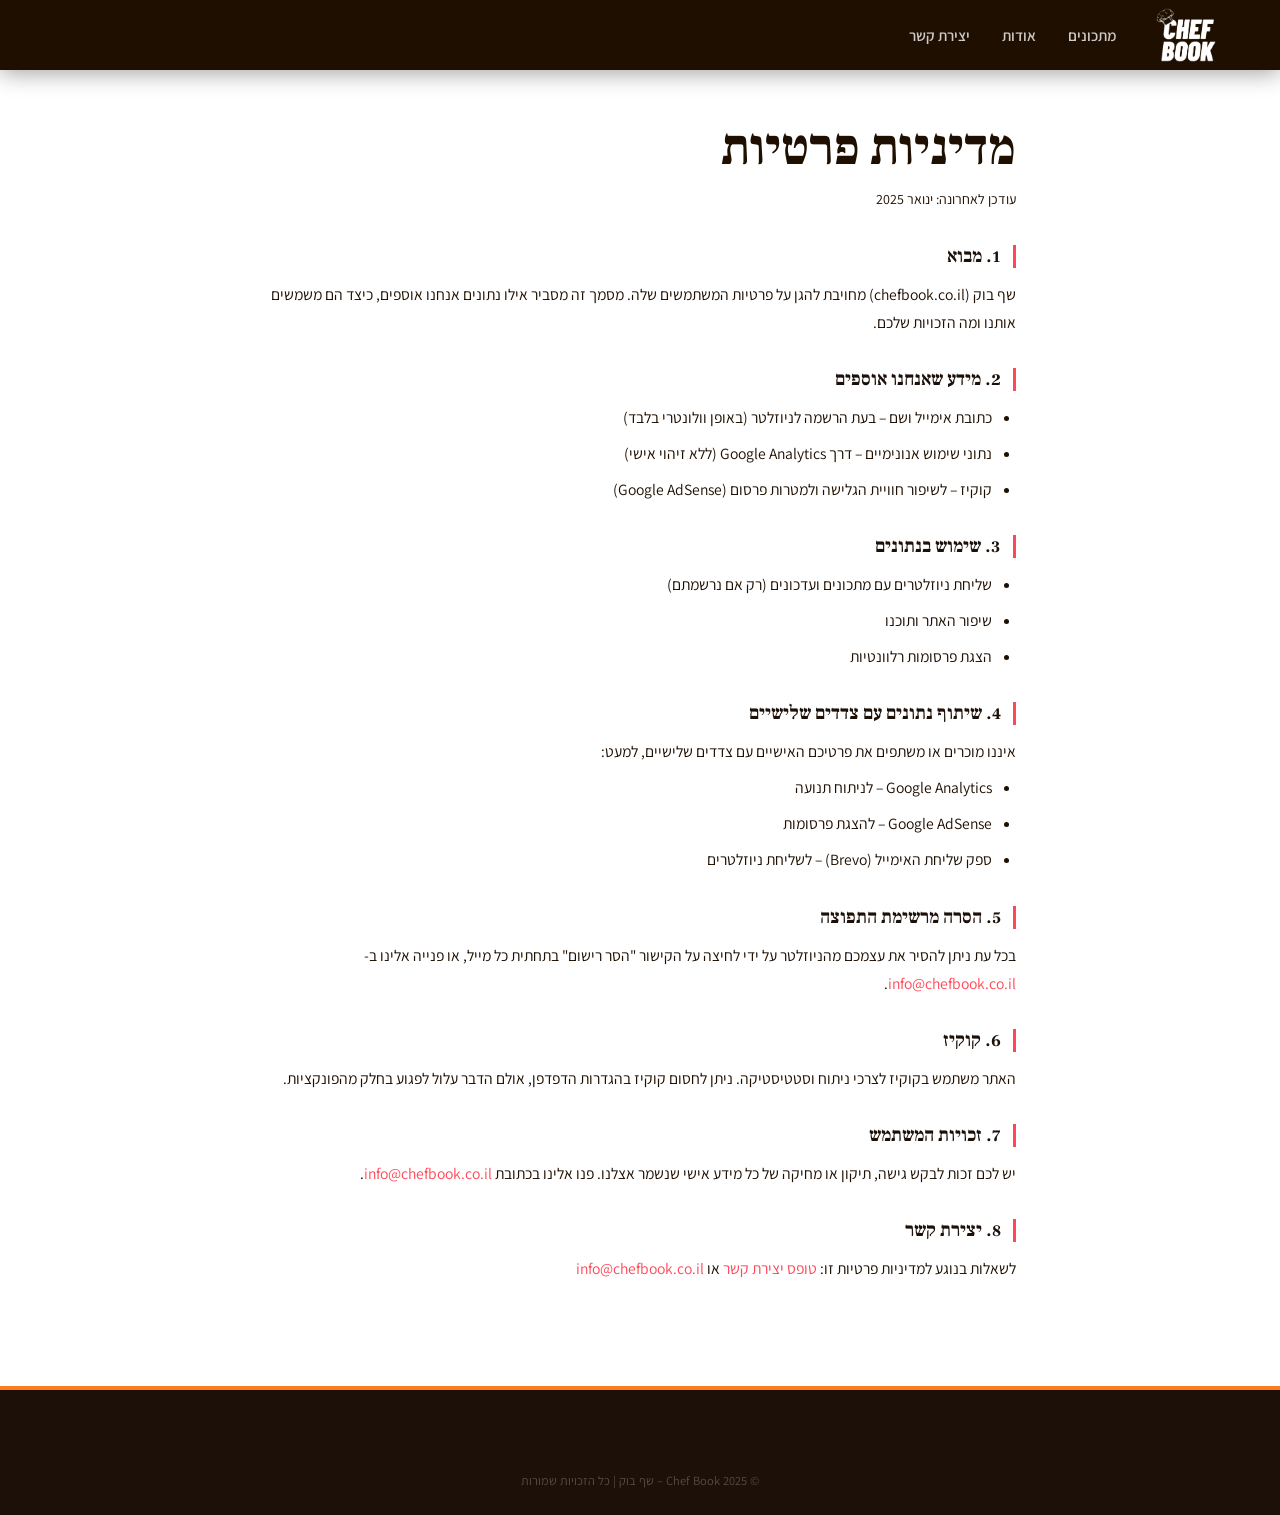
<file: privacy.html>
<!DOCTYPE html>
<html lang="he" dir="rtl">
<head>
  <meta charset="UTF-8">
  <meta name="viewport" content="width=device-width, initial-scale=1.0">
  <meta name="description" content="מדיניות פרטיות – שף בוק">
  <meta name="robots" content="index, follow">
  <title>מדיניות פרטיות – Chef Book שף בוק</title>
  <link rel="preconnect" href="https://fonts.googleapis.com">
  <link href="https://fonts.googleapis.com/css2?family=Frank+Ruhl+Libre:wght@300;400;700;900&family=Assistant:wght@300;400;600;700&display=swap" rel="stylesheet">
  <link rel="stylesheet" href="css/style.css">
  <style>
    .privacy-content {
      max-width: 800px;
      margin: 3rem auto;
      padding: 0 1.5rem 3rem;
    }
    .privacy-content h1 { margin-bottom: 0.5rem; }
    .privacy-content .updated { color: var(--gray-400); font-size: 0.875rem; margin-bottom: 2rem; }
    .privacy-content h2 { font-size: 1.2rem; margin: 2rem 0 0.75rem; color: var(--black); border-right: 3px solid var(--red); padding-right: 0.75rem; }
    .privacy-content p, .privacy-content li { color: var(--gray-600); line-height: 1.8; font-size: 0.975rem; margin-bottom: 0.5rem; }
    .privacy-content ul { list-style: disc; padding-right: 1.5rem; }
  </style>
</head>
<body>

<header class="site-header">
  <div class="header-inner">
    <div class="logo-wrap">
      <a href="index.html" class="logo-link logo-link--img" aria-label="Chef Book – שף בוק">
        <img src="images/logo.png" alt="Chef Book – בלוג מתכונים, המלצות וטיפים" class="site-logo-img">
      </a>
    </div>
    <button class="menu-toggle" id="menuToggle" aria-label="תפריט"><span></span><span></span><span></span></button>
    <nav class="main-nav" id="mainNav">
      <ul>
        <li><a href="category.html?cat=recipes">מתכונים</a></li>
        <li><a href="about.html">אודות</a></li>
        <li><a href="contact.html">יצירת קשר</a></li>
      </ul>
    </nav>
  </div>
</header>

<div class="privacy-content">
  <h1>מדיניות פרטיות</h1>
  <p class="updated">עודכן לאחרונה: ינואר 2025</p>

  <h2>1. מבוא</h2>
  <p>שף בוק (chefbook.co.il) מחויבת להגן על פרטיות המשתמשים שלה. מסמך זה מסביר אילו נתונים אנחנו אוספים, כיצד הם משמשים אותנו ומה הזכויות שלכם.</p>

  <h2>2. מידע שאנחנו אוספים</h2>
  <ul>
    <li>כתובת אימייל ושם – בעת הרשמה לניוזלטר (באופן וולונטרי בלבד)</li>
    <li>נתוני שימוש אנונימיים – דרך Google Analytics (ללא זיהוי אישי)</li>
    <li>קוקיז – לשיפור חוויית הגלישה ולמטרות פרסום (Google AdSense)</li>
  </ul>

  <h2>3. שימוש בנתונים</h2>
  <ul>
    <li>שליחת ניוזלטרים עם מתכונים ועדכונים (רק אם נרשמתם)</li>
    <li>שיפור האתר ותוכנו</li>
    <li>הצגת פרסומות רלוונטיות</li>
  </ul>

  <h2>4. שיתוף נתונים עם צדדים שלישיים</h2>
  <p>איננו מוכרים או משתפים את פרטיכם האישיים עם צדדים שלישיים, למעט:</p>
  <ul>
    <li>Google Analytics – לניתוח תנועה</li>
    <li>Google AdSense – להצגת פרסומות</li>
    <li>ספק שליחת האימייל (Brevo) – לשליחת ניוזלטרים</li>
  </ul>

  <h2>5. הסרה מרשימת התפוצה</h2>
  <p>בכל עת ניתן להסיר את עצמכם מהניוזלטר על ידי לחיצה על הקישור "הסר רישום" בתחתית כל מייל, או פנייה אלינו ב-<a href="mailto:info@chefbook.co.il" style="color:var(--red)">info@chefbook.co.il</a>.</p>

  <h2>6. קוקיז</h2>
  <p>האתר משתמש בקוקיז לצרכי ניתוח וסטטיסטיקה. ניתן לחסום קוקיז בהגדרות הדפדפן, אולם הדבר עלול לפגוע בחלק מהפונקציות.</p>

  <h2>7. זכויות המשתמש</h2>
  <p>יש לכם זכות לבקש גישה, תיקון או מחיקה של כל מידע אישי שנשמר אצלנו. פנו אלינו בכתובת <a href="mailto:info@chefbook.co.il" style="color:var(--red)">info@chefbook.co.il</a>.</p>

  <h2>8. יצירת קשר</h2>
  <p>לשאלות בנוגע למדיניות פרטיות זו: <a href="contact.html" style="color:var(--red)">טופס יצירת קשר</a> או <a href="mailto:info@chefbook.co.il" style="color:var(--red)">info@chefbook.co.il</a></p>
</div>

<footer class="site-footer">
  <div class="container">
    <div class="footer-bottom"><p>© 2025 Chef Book – שף בוק | כל הזכויות שמורות</p></div>
  </div>
</footer>

<script src="js/data.js"></script>
<script src="js/main.js"></script>
</body>
</html>
</file>
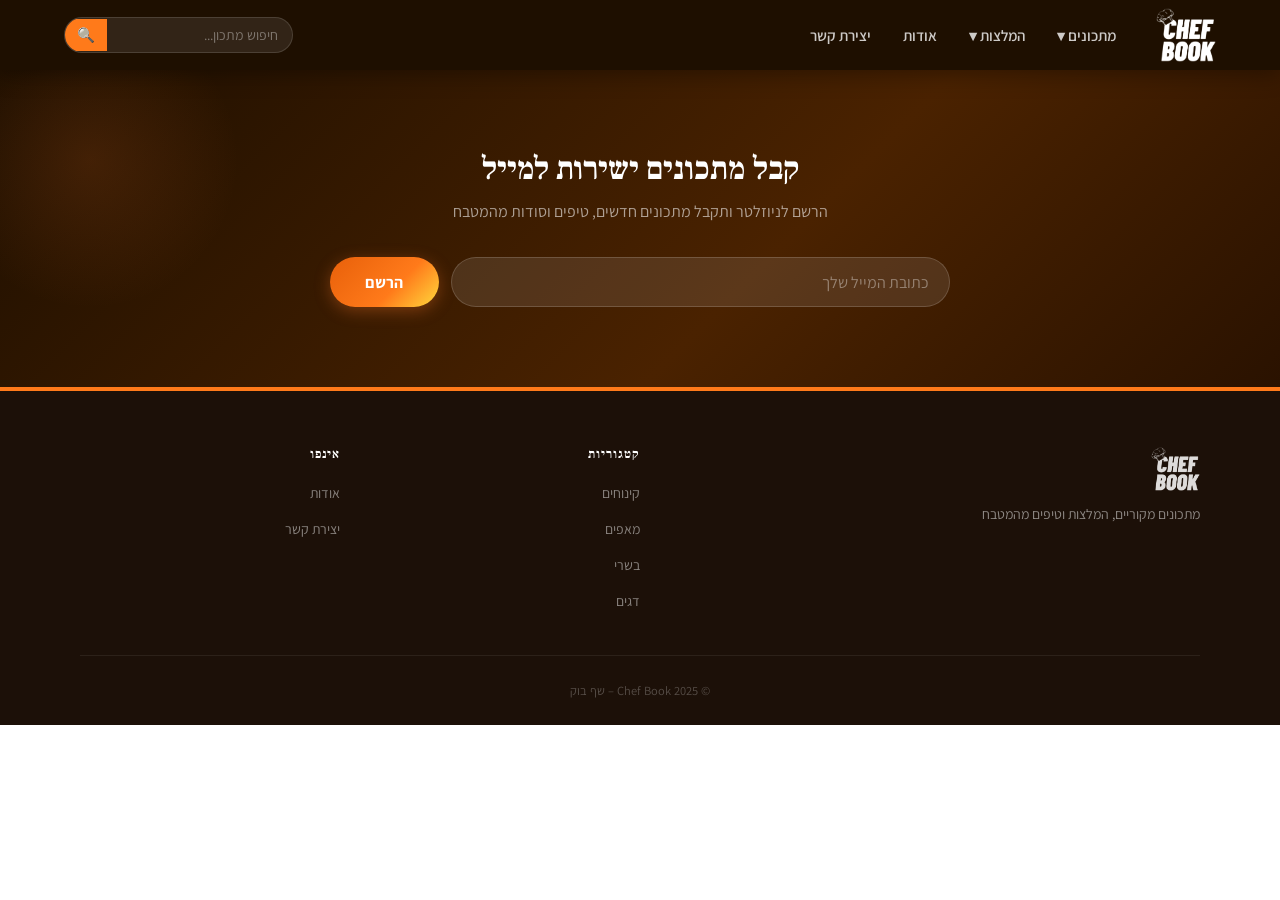
<file: recipe.html>
<!DOCTYPE html>
<html lang="he" dir="rtl">
<head>
  <meta charset="UTF-8">
  <meta name="viewport" content="width=device-width, initial-scale=1.0">
  <meta name="description" content="">
  <meta name="robots" content="index, follow">
  <title>מתכון – שף בוק</title>
  <link rel="preconnect" href="https://fonts.googleapis.com">
  <link href="https://fonts.googleapis.com/css2?family=Frank+Ruhl+Libre:wght@300;400;700;900&family=Assistant:wght@300;400;600;700&display=swap" rel="stylesheet">
  <link rel="stylesheet" href="css/style.css">
  <script type="application/ld+json" id="recipeSchema"></script>
</head>
<body itemscope itemtype="https://schema.org/Recipe">

<header class="site-header">
  <div class="header-inner">
    <div class="logo-wrap">
      <a href="index.html" class="logo-link logo-link--img" aria-label="Chef Book – שף בוק">
        <img src="images/logo.png" alt="Chef Book – בלוג מתכונים, המלצות וטיפים" class="site-logo-img">
      </a>
    </div>
    <button class="menu-toggle" id="menuToggle" aria-label="תפריט"><span></span><span></span><span></span></button>
    <nav class="main-nav" id="mainNav">
      <ul>
        <li class="has-sub"><a href="category.html?cat=recipes">מתכונים ▾</a>
          <ul class="submenu">
            <li><a href="category.html?cat=kinuchim">קינוחים</a></li>
            <li><a href="category.html?cat=maafim">מאפים</a></li>
            <li><a href="category.html?cat=tzimchoni">צמחוני</a></li>
            <li><a href="category.html?cat=chalavi">חלבי</a></li>
            <li><a href="category.html?cat=pastot">פסטות</a></li>
            <li><a href="category.html?cat=basari">בשרי</a></li>
            <li><a href="category.html?cat=dagim">דגים</a></li>
            <li><a href="category.html?cat=tosafot">תוספות</a></li>
          </ul>
        </li>
        <li class="has-sub"><a href="category.html?cat=hamlaztot">המלצות ▾</a>
          <ul class="submenu">
            <li><a href="category.html?cat=misadot">מסעדות</a></li>
            <li><a href="category.html?cat=tipim">טיפים</a></li>
            <li><a href="category.html?cat=mutzarim">מוצרים</a></li>
          </ul>
        </li>
        <li><a href="about.html">אודות</a></li>
        <li><a href="contact.html">יצירת קשר</a></li>
      </ul>
    </nav>
    <div class="header-search">
      <input type="search" id="siteSearch" placeholder="חיפוש מתכון..." aria-label="חיפוש">
      <button onclick="doSearch()">🔍</button>
    </div>
  </div>
</header>

<div id="recipeHero"></div>

<div class="ad-slot" aria-label="פרסומת"></div>

<div id="recipeContent"></div>

<div class="ad-slot ad-slot--mid" aria-label="פרסומת"></div>

<section class="newsletter-section">
  <div class="container">
    <div class="newsletter-box">
      <div class="newsletter-text">
        <h2>קבל מתכונים ישירות למייל</h2>
        <p>הרשם לניוזלטר ותקבל מתכונים חדשים, טיפים וסודות מהמטבח</p>
      </div>
      <form class="newsletter-form" id="newsletterForm" onsubmit="subscribeNewsletter(event)">
        <input type="email" name="email" placeholder="כתובת המייל שלך" required>
        <button type="submit" class="btn-primary">הרשם</button>
      </form>
    </div>
  </div>
</section>

<footer class="site-footer">
  <div class="container">
    <div class="footer-grid">
      <div class="footer-brand">
        <img src="images/logo.png" alt="Chef Book" class="footer-logo-img">
        <p>מתכונים מקוריים, המלצות וטיפים מהמטבח</p>
      </div>
      <div class="footer-links">
        <h3>קטגוריות</h3>
        <ul>
          <li><a href="category.html?cat=kinuchim">קינוחים</a></li>
          <li><a href="category.html?cat=maafim">מאפים</a></li>
          <li><a href="category.html?cat=basari">בשרי</a></li>
          <li><a href="category.html?cat=dagim">דגים</a></li>
        </ul>
      </div>
      <div class="footer-links">
        <h3>אינפו</h3>
        <ul>
          <li><a href="about.html">אודות</a></li>
          <li><a href="contact.html">יצירת קשר</a></li>
        </ul>
      </div>
    </div>
    <div class="footer-bottom"><p>© 2025 Chef Book – שף בוק</p></div>
  </div>
</footer>

<script src="js/data.js"></script>
<script src="js/main.js"></script>
</body>
</html>
</file>
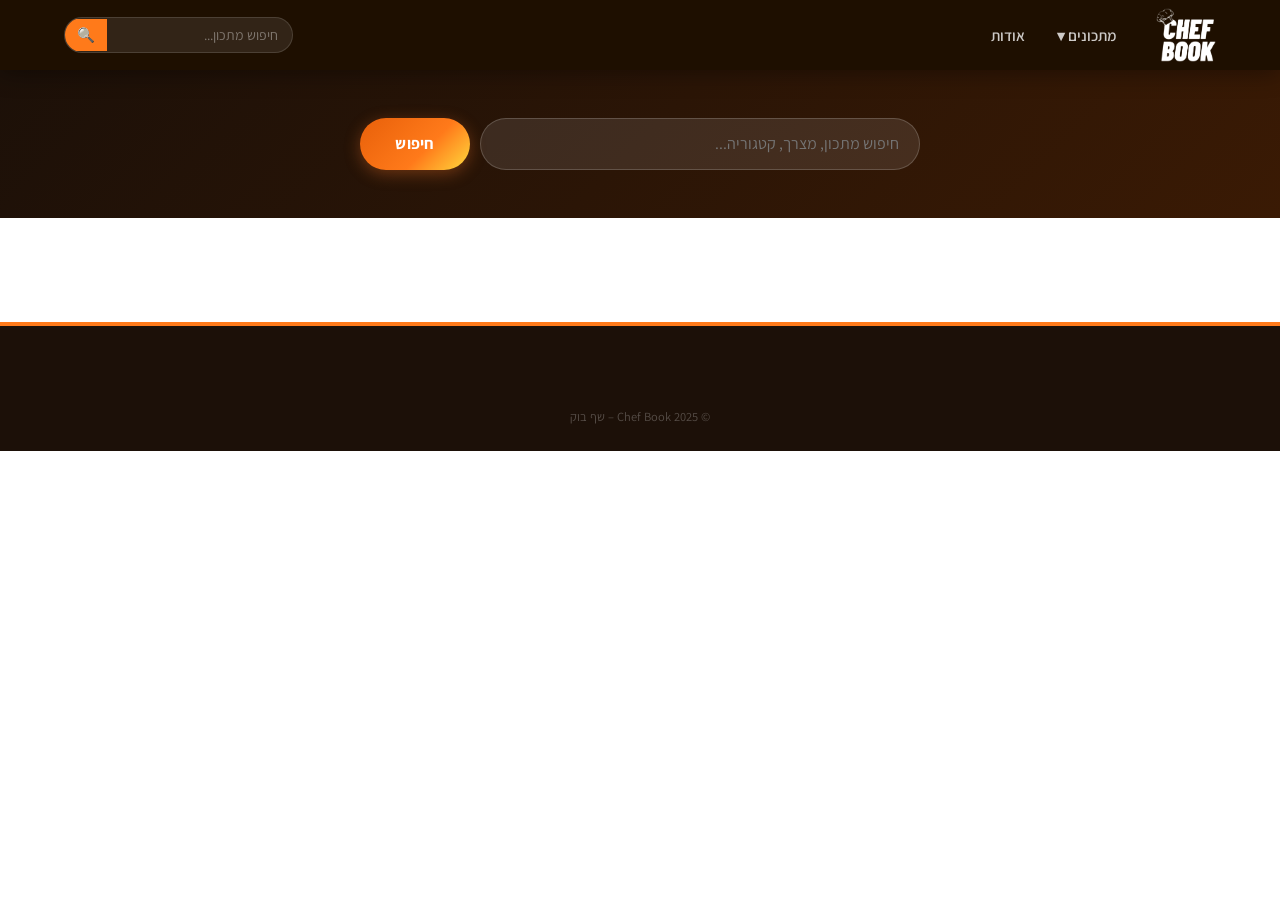
<file: search.html>
<!DOCTYPE html>
<html lang="he" dir="rtl">
<head>
  <meta charset="UTF-8">
  <meta name="viewport" content="width=device-width, initial-scale=1.0">
  <meta name="robots" content="noindex">
  <title>חיפוש – שף בוק</title>
  <link rel="preconnect" href="https://fonts.googleapis.com">
  <link href="https://fonts.googleapis.com/css2?family=Frank+Ruhl+Libre:wght@300;400;700;900&family=Assistant:wght@300;400;600;700&display=swap" rel="stylesheet">
  <link rel="stylesheet" href="css/style.css">
</head>
<body>

<header class="site-header">
  <div class="header-inner">
    <div class="logo-wrap">
      <a href="index.html" class="logo-link logo-link--img" aria-label="Chef Book – שף בוק">
        <img src="images/logo.png" alt="Chef Book – בלוג מתכונים, המלצות וטיפים" class="site-logo-img">
      </a>
    </div>
    <button class="menu-toggle" id="menuToggle" aria-label="תפריט"><span></span><span></span><span></span></button>
    <nav class="main-nav" id="mainNav">
      <ul>
        <li class="has-sub"><a href="category.html?cat=recipes">מתכונים ▾</a>
          <ul class="submenu">
            <li><a href="category.html?cat=kinuchim">קינוחים</a></li>
            <li><a href="category.html?cat=maafim">מאפים</a></li>
            <li><a href="category.html?cat=basari">בשרי</a></li>
            <li><a href="category.html?cat=dagim">דגים</a></li>
          </ul>
        </li>
        <li><a href="about.html">אודות</a></li>
      </ul>
    </nav>
    <div class="header-search">
      <input type="search" id="siteSearch" placeholder="חיפוש מתכון..." aria-label="חיפוש">
      <button onclick="doSearch()">🔍</button>
    </div>
  </div>
</header>

<div class="search-bar-hero">
  <div class="container">
    <div class="search-bar-hero-inner">
      <input type="search" id="searchInput" placeholder="חיפוש מתכון, מצרך, קטגוריה...">
      <button class="btn-primary" onclick="window.location.href='search.html?q='+encodeURIComponent(document.getElementById('searchInput').value)">חיפוש</button>
    </div>
  </div>
</div>

<section style="padding:2.5rem 0">
  <div class="container">
    <h2 id="searchTitle" style="margin-bottom:1.5rem;text-align:center"></h2>
    <div class="recipes-grid" id="searchGrid"></div>
  </div>
</section>

<footer class="site-footer">
  <div class="container">
    <div class="footer-bottom"><p>© 2025 Chef Book – שף בוק</p></div>
  </div>
</footer>

<script src="js/data.js"></script>
<script src="js/main.js"></script>
</body>
</html>
</file>
<file: css/style.css>
/* ===========================
   CHEF BOOK – Food Magazine Style
   RTL | Mobile-First | Warm & Engaging
   =========================== */

:root {
  --black:        #1c1008;
  --brown-dark:   #3d2008;
  --brown:        #6b4520;
  --orange:       #ff7a1a;
  --orange-dark:  #e8600a;
  --orange-light: #fff0e0;
  --yellow:       #ffd93d;
  --red:          #ff4757;
  --green:        #2ed573;
  --white:        #ffffff;
  --cream:        #fffdf8;
  --warm-50:      #ffffff;
  --warm-100:     #f9f9f9;
  --warm-200:     #f0f0f0;
  --warm-300:     #e0e0e0;
  --text-dark:    #1e0f00;
  --text-mid:     #4a2e10;
  --text-light:   #906040;
  --border:       #ebebeb;
  --header-bg:    #1e0f00;
  --font-display: 'Frank Ruhl Libre', serif;
  --font-body:    'Assistant', sans-serif;
  --radius-sm:    6px;
  --radius:       10px;
  --radius-lg:    18px;
  --radius-xl:    28px;
  --shadow-sm:    0 2px 8px rgba(90,40,0,0.08);
  --shadow:       0 4px 20px rgba(90,40,0,0.12);
  --shadow-lg:    0 12px 48px rgba(90,40,0,0.18);
  --shadow-card:  0 2px 12px rgba(90,40,0,0.09), 0 0 0 1px rgba(90,40,0,0.05);
  --transition:   0.22s ease;
  --max-width:    1200px;
}

/* ===========================
   BASE
   =========================== */
*, *::before, *::after { box-sizing: border-box; margin: 0; padding: 0; }
html { scroll-behavior: smooth; font-size: 16px; }

body {
  font-family: var(--font-body);
  background: var(--white);
  color: var(--text-dark);
  line-height: 1.7;
  direction: rtl;
}

img { max-width: 100%; display: block; height: auto; }
a { color: inherit; text-decoration: none; }
ul { list-style: none; }

.container {
  max-width: var(--max-width);
  margin: 0 auto;
  padding: 0 1.25rem;
}
@media (min-width: 768px)  { .container { padding: 0 2rem; } }
@media (min-width: 1200px) { .container { padding: 0 2.5rem; } }

/* ===========================
   TYPOGRAPHY
   =========================== */
h1,h2,h3,h4 { font-family: var(--font-display); font-weight: 700; line-height: 1.2; color: var(--text-dark); }
h1 { font-size: clamp(1.9rem, 5vw, 3.2rem); }
h2 { font-size: clamp(1.4rem, 3vw, 2rem); }
h3 { font-size: clamp(1rem, 2vw, 1.35rem); }

.section-title {
  text-align: center;
  margin-bottom: 2.5rem;
  color: var(--text-dark);
  position: relative;
  display: flex;
  flex-direction: column;
  align-items: center;
  gap: 0.5rem;
}
.section-title::after {
  content: '';
  display: block;
  width: 52px;
  height: 3px;
  background: linear-gradient(90deg, var(--orange), var(--yellow));
  border-radius: 2px;
}

/* ===========================
   BUTTONS
   =========================== */
.btn-primary {
  display: inline-flex;
  align-items: center;
  gap: 0.4rem;
  background: linear-gradient(135deg, var(--orange-dark) 0%, var(--orange) 60%, var(--yellow) 100%);
  color: var(--white);
  padding: 0.8rem 2.2rem;
  border-radius: var(--radius-xl);
  font-family: var(--font-body);
  font-weight: 700;
  font-size: 1rem;
  border: none;
  cursor: pointer;
  transition: all var(--transition);
  box-shadow: 0 4px 16px rgba(240,116,39,0.35);
  letter-spacing: 0.02em;
}
.btn-primary:hover {
  transform: translateY(-2px);
  box-shadow: 0 8px 28px rgba(240,116,39,0.45);
  filter: brightness(1.05);
}

.btn-outline {
  display: inline-flex;
  align-items: center;
  gap: 0.4rem;
  background: transparent;
  color: var(--orange);
  border: 2px solid var(--orange);
  padding: 0.75rem 2rem;
  border-radius: var(--radius-xl);
  font-family: var(--font-body);
  font-weight: 700;
  font-size: 1rem;
  cursor: pointer;
  transition: all var(--transition);
}
.btn-outline:hover {
  background: var(--orange);
  color: var(--white);
  transform: translateY(-1px);
  box-shadow: 0 4px 16px rgba(240,116,39,0.3);
}

/* ===========================
   HEADER
   =========================== */
.site-header {
  position: sticky;
  top: 0;
  z-index: 1000;
  background: var(--header-bg);
  color: var(--white);
  box-shadow: 0 2px 24px rgba(0,0,0,0.4);
}

.header-inner {
  max-width: var(--max-width);
  margin: 0 auto;
  padding: 0 1.5rem;
  display: flex;
  align-items: center;
  gap: 1.5rem;
  height: 70px;
}

/* Logo */
.logo-link, .logo-link--img {
  display: flex;
  align-items: center;
  flex-shrink: 0;
  padding: 2px 0;
}
.site-logo-img {
  height: 54px;
  width: auto;
  max-width: 200px;
  object-fit: contain;
  filter: brightness(0) invert(1);
  transition: opacity var(--transition);
}
.site-logo-img:hover { opacity: 0.82; }

/* Text fallback logo */
.logo-chef { font-family: var(--font-display); font-weight: 900; font-size: 1.5rem; color: var(--white); }
.logo-book  { font-family: var(--font-display); font-weight: 900; font-size: 1.5rem; color: var(--orange); }
.logo-sub   { font-size: 0.6rem; color: rgba(255,255,255,0.4); letter-spacing: 0.1em; display: block; margin-top: 1px; }

/* Nav */
.main-nav { display: none; flex: 1; }
.main-nav ul { display: flex; align-items: center; }
.main-nav > ul > li { position: relative; }
.main-nav > ul > li > a {
  display: block;
  padding: 0 1rem;
  height: 70px;
  line-height: 70px;
  font-size: 0.95rem;
  font-weight: 600;
  color: rgba(255,255,255,0.78);
  transition: color var(--transition);
  white-space: nowrap;
}
.main-nav > ul > li > a:hover { color: var(--yellow); }

/* Submenu */
.submenu {
  display: none;
  position: absolute;
  top: 70px;
  right: 0;
  background: var(--brown-dark);
  min-width: 160px;
  border-top: 2px solid var(--orange);
  border-radius: 0 0 var(--radius) var(--radius);
  box-shadow: var(--shadow-lg);
  z-index: 200;
  overflow: hidden;
}
.has-sub:hover .submenu { display: block; }
.main-nav:not(.open) .submenu { display: none !important; }
.main-nav > ul > li:not(:hover) > .submenu { display: none !important; }

.submenu li a {
  display: block;
  padding: 0.65rem 1.25rem;
  font-size: 0.88rem;
  color: rgba(255,255,255,0.72);
  border-bottom: 1px solid rgba(255,255,255,0.06);
  transition: all var(--transition);
}
.submenu li:last-child a { border-bottom: none; }
.submenu li a:hover { color: var(--yellow); background: rgba(255,255,255,0.07); padding-right: 1.6rem; }

/* Search */
.header-search {
  display: none;
  align-items: center;
  background: rgba(255,255,255,0.09);
  border-radius: var(--radius-xl);
  overflow: hidden;
  border: 1px solid rgba(255,255,255,0.13);
  transition: border var(--transition);
}
.header-search:focus-within { border-color: var(--orange); }
.header-search input {
  background: transparent;
  border: none;
  color: var(--white);
  padding: 0.48rem 0.9rem;
  font-family: var(--font-body);
  font-size: 0.88rem;
  width: 185px;
  outline: none;
  direction: rtl;
}
.header-search input::placeholder { color: rgba(255,255,255,0.38); }
.header-search button {
  background: var(--orange);
  border: none;
  color: var(--white);
  padding: 0.48rem 0.75rem;
  cursor: pointer;
  font-size: 0.9rem;
  transition: background var(--transition);
}
.header-search button:hover { background: var(--orange-dark); }

/* Hamburger */
.menu-toggle {
  display: flex;
  flex-direction: column;
  gap: 5px;
  background: none;
  border: none;
  cursor: pointer;
  padding: 8px;
  margin-right: auto;
}
.menu-toggle span {
  display: block; width: 24px; height: 2px;
  background: var(--white); border-radius: 2px;
  transition: all var(--transition);
}
.menu-toggle.open span:nth-child(1) { transform: rotate(45deg) translate(5px,5px); }
.menu-toggle.open span:nth-child(2) { opacity: 0; }
.menu-toggle.open span:nth-child(3) { transform: rotate(-45deg) translate(5px,-5px); }

/* Mobile nav */
.main-nav.open {
  display: flex;
  position: fixed;
  top: 70px; right: 0; left: 0;
  background: var(--brown-dark);
  flex-direction: column;
  padding: 0.5rem 0;
  border-top: 1px solid rgba(255,255,255,0.07);
  max-height: calc(100vh - 70px);
  overflow-y: auto;
  z-index: 999;
}
.main-nav.open ul { flex-direction: column; }
.main-nav.open > ul > li > a { height: auto; line-height: 1; padding: 0.9rem 1.5rem; border-bottom: 1px solid rgba(255,255,255,0.05); }
.main-nav.open .submenu { display: block !important; position: static; border: none; border-right: 3px solid var(--orange); background: rgba(255,255,255,0.04); margin: 0; border-radius: 0; }
.main-nav.open .submenu li a { padding-right: 2rem; }

@media (min-width: 900px) {
  .menu-toggle { display: none; }
  .main-nav { display: flex; }
  .header-search { display: flex; }
}

/* ===========================
   HERO — Slideshow
   =========================== */
.hero {
  position: relative;
  min-height: 42vh;
  display: flex;
  align-items: center;
  justify-content: center;
  overflow: hidden;
  background: var(--black);
}

/* Slides */
.hero-slides { position: absolute; inset: 0; z-index: 0; }
.hero-slide {
  position: absolute; inset: 0;
  background-size: cover;
  background-position: center;
  opacity: 0;
  transition: opacity 1.2s ease;
  transform: scale(1.04);
  animation: none;
}
.hero-slide.active {
  opacity: 1;
  animation: zoomSlow 8s ease forwards;
}
@keyframes zoomSlow {
  from { transform: scale(1.04); }
  to   { transform: scale(1.12); }
}

/* Lighter overlay — photos pop through */
.hero-overlay {
  position: absolute; inset: 0; z-index: 1;
  background: linear-gradient(
    to bottom,
    rgba(10,5,0,0.18) 0%,
    rgba(10,5,0,0.38) 50%,
    rgba(10,5,0,0.62) 100%
  );
}

/* Hero logo centered */
.hero-logo-wrap {
  position: relative;
  z-index: 3;
  display: flex;
  flex-direction: column;
  align-items: center;
  gap: 1.5rem;
  padding: 2.5rem 1.5rem;
}
.hero-logo-img {
  width: min(400px, 78vw);
  height: auto;
  /* Soft white frosted background so logo is always readable */
  background: rgba(255,255,255,0.18);
  backdrop-filter: blur(4px);
  -webkit-backdrop-filter: blur(4px);
  border-radius: 18px;
  padding: 0.75rem 1.25rem;
  box-shadow: 0 2px 24px rgba(255,255,255,0.15), 0 0 0 1px rgba(255,255,255,0.12);
  animation: logoPop 0.7s ease both;
}
@keyframes logoPop {
  from { transform: scale(0.88); opacity: 0; }
  to   { transform: scale(1);    opacity: 1; }
}
.hero-cta {
  font-size: 1.1rem;
  padding: 0.9rem 2.6rem;
  box-shadow: 0 6px 24px rgba(255,122,26,0.5);
  animation: logoPop 0.7s 0.2s ease both;
}

/* Content */
.hero-content {
  position: relative; z-index: 2;
  text-align: center;
  padding: 5rem 1.5rem 4rem;
  max-width: 760px;
}
.hero-content h1 {
  color: var(--white);
  font-size: clamp(2.4rem, 6vw, 4.2rem);
  font-weight: 900;
  line-height: 1.08;
  margin-bottom: 1.1rem;
  text-shadow: 0 3px 24px rgba(0,0,0,0.5);
  letter-spacing: -0.01em;
}
.hero-content h1 em {
  color: var(--yellow);
  font-style: normal;
  position: relative;
}
.hero-content p {
  color: rgba(255,255,255,0.76);
  font-size: 1.18rem;
  margin-bottom: 2.4rem;
  text-shadow: 0 1px 8px rgba(0,0,0,0.4);
}

/* Dots */
.hero-dots {
  position: absolute;
  bottom: 1.5rem; left: 50%;
  transform: translateX(-50%);
  display: flex; gap: 0.5rem;
  z-index: 3;
}
.hero-dot {
  width: 8px; height: 8px;
  border-radius: 50%;
  background: rgba(255,255,255,0.4);
  cursor: pointer;
  transition: all var(--transition);
  border: none;
}
.hero-dot.active {
  background: var(--yellow);
  transform: scale(1.3);
  box-shadow: 0 0 8px rgba(245,200,66,0.6);
}
.hero-dot:hover { background: rgba(255,255,255,0.7); }

/* ===========================
   AD SLOTS
   =========================== */
.ad-slot {
  text-align: center;
  padding: 0.5rem;
  min-height: 90px;
  background: var(--warm-100);
  border-top: 1px solid var(--border);
  border-bottom: 1px solid var(--border);
}
.ad-slot:empty { display: none !important; min-height: 0 !important; padding: 0 !important; border: none !important; }
.ad-slot--mid { margin: 2rem 0; }

/* ===========================
   CATEGORIES STRIP
   =========================== */
.categories-strip {
  padding: 2.5rem 0;
  background: var(--white);
  border-bottom: 1px solid var(--border);
  position: relative;
}
.categories-strip::before {
  content: '';
  position: absolute;
  top: 0; left: 0; right: 0;
  height: 3px;
  background: linear-gradient(90deg, var(--orange), var(--yellow), var(--orange));
}

.cat-grid {
  display: grid;
  grid-template-columns: repeat(4, 1fr);
  gap: 0.75rem;
}
@media (min-width: 600px) { .cat-grid { grid-template-columns: repeat(8, 1fr); } }

.cat-card {
  display: flex;
  flex-direction: column;
  align-items: center;
  gap: 0.45rem;
  padding: 1rem 0.5rem;
  border-radius: var(--radius-lg);
  background: var(--warm-100);
  border: 2px solid transparent;
  transition: all var(--transition);
  font-weight: 700;
  font-size: 0.82rem;
  color: var(--text-mid);
  text-align: center;
  cursor: pointer;
}
.cat-card:hover {
  border-color: var(--orange);
  background: var(--orange-light);
  color: var(--orange-dark);
  transform: translateY(-4px);
  box-shadow: 0 6px 20px rgba(240,116,39,0.18);
}
.cat-emoji { font-size: 1.75rem; line-height: 1; }

/* ===========================
   RECIPE GRID
   =========================== */
.latest-recipes {
  padding: 4rem 0;
  background: var(--white);
}
.recipes-grid {
  display: grid;
  grid-template-columns: 1fr;
  gap: 1.75rem;
}
@media (min-width: 600px)  { .recipes-grid { grid-template-columns: repeat(2, 1fr); } }
@media (min-width: 900px)  { .recipes-grid { grid-template-columns: repeat(3, 1fr); } }
@media (min-width: 1200px) { .recipes-grid { grid-template-columns: repeat(4, 1fr); } }

/* ===========================
   RECIPE CARD
   =========================== */
.recipe-card {
  background: var(--white);
  border-radius: var(--radius-lg);
  overflow: hidden;
  box-shadow: var(--shadow-card);
  transition: all 0.28s ease;
  display: flex;
  flex-direction: column;
  position: relative;
}
.recipe-card:hover {
  transform: translateY(-6px);
  box-shadow: 0 16px 48px rgba(90,40,0,0.16);
}

.recipe-card__img {
  position: relative;
  overflow: hidden;
  aspect-ratio: 4/3;
  background: var(--warm-200);
}
.recipe-card__img img {
  width: 100%; height: 100%;
  object-fit: cover;
  transition: transform 0.5s ease;
}
.recipe-card:hover .recipe-card__img img { transform: scale(1.07); }
.recipe-card__img::after {
  content: '';
  position: absolute;
  bottom: 0; left: 0; right: 0;
  height: 55%;
  background: linear-gradient(transparent, rgba(28,16,8,0.4));
  pointer-events: none;
}

.recipe-card__cat {
  position: absolute;
  top: 0.75rem; right: 0.75rem;
  background: linear-gradient(135deg, var(--orange-dark), var(--orange));
  color: var(--white);
  font-size: 0.69rem;
  font-weight: 700;
  padding: 0.25rem 0.65rem;
  border-radius: var(--radius-xl);
  letter-spacing: 0.04em;
  box-shadow: 0 2px 8px rgba(0,0,0,0.25);
  z-index: 2;
}

.recipe-card__body {
  padding: 1.1rem 1.25rem 1.25rem;
  flex: 1;
  display: flex;
  flex-direction: column;
}
.recipe-card__body h3 {
  font-size: 1rem;
  font-weight: 700;
  color: var(--text-dark);
  margin-bottom: 0.45rem;
  line-height: 1.4;
  display: -webkit-box;
  -webkit-line-clamp: 2;
  -webkit-box-orient: vertical;
  overflow: hidden;
}
.recipe-card__body p {
  font-size: 0.82rem;
  color: var(--text-light);
  flex: 1;
  line-height: 1.55;
  display: -webkit-box;
  -webkit-line-clamp: 2;
  -webkit-box-orient: vertical;
  overflow: hidden;
  margin-bottom: 0.75rem;
}
.recipe-card__meta {
  display: flex;
  gap: 0.5rem;
  flex-wrap: wrap;
  font-size: 0.73rem;
  color: var(--text-light);
  border-top: 1px solid var(--warm-200);
  padding-top: 0.65rem;
  margin-top: auto;
}
.recipe-card__meta span {
  display: flex;
  align-items: center;
  gap: 0.2rem;
  background: var(--warm-100);
  padding: 0.18rem 0.5rem;
  border-radius: var(--radius-xl);
}
.recipe-card a.card-link { display: block; color: inherit; }
.load-more-wrap { text-align: center; margin-top: 2.5rem; }

/* ===========================
   NEWSLETTER
   =========================== */
.newsletter-section {
  background: linear-gradient(135deg, #1c1008 0%, #3a1a04 50%, #2d1206 100%);
  padding: 5rem 0;
  position: relative;
  overflow: hidden;
}
.newsletter-section::before {
  content: '';
  position: absolute;
  top: -60px; left: -60px;
  width: 300px; height: 300px;
  border-radius: 50%;
  background: radial-gradient(circle, rgba(240,116,39,0.14) 0%, transparent 70%);
  pointer-events: none;
}
.newsletter-box { max-width: 620px; margin: 0 auto; text-align: center; position: relative; z-index: 1; }
.newsletter-text h2 { color: var(--white); font-size: clamp(1.4rem, 3vw, 2rem); margin-bottom: 0.6rem; }
.newsletter-text p { color: rgba(255,255,255,0.58); margin-bottom: 2rem; font-size: 1rem; }

.newsletter-form { display: flex; flex-direction: column; gap: 0.75rem; }
.newsletter-form input {
  background: rgba(255,255,255,0.1);
  border: 1.5px solid rgba(255,255,255,0.16);
  border-radius: var(--radius-xl);
  padding: 0.85rem 1.25rem;
  color: var(--white);
  font-family: var(--font-body);
  font-size: 1rem;
  direction: rtl;
  transition: border var(--transition);
}
.newsletter-form input::placeholder { color: rgba(255,255,255,0.38); }
.newsletter-form input:focus { outline: none; border-color: var(--orange); background: rgba(255,255,255,0.14); }
.newsletter-form .btn-primary { width: 100%; justify-content: center; }
@media (min-width: 600px) {
  .newsletter-form { flex-direction: row; flex-wrap: wrap; }
  .newsletter-form input { flex: 1; min-width: 190px; }
  .newsletter-form .btn-primary { flex: 0 0 auto; width: auto; }
}
.newsletter-note { color: rgba(255,255,255,0.3); font-size: 0.78rem; margin-top: 1rem; }

/* ===========================
   FOOTER
   =========================== */
.site-footer {
  background: var(--black);
  color: rgba(255,255,255,0.5);
  padding: 3.5rem 0 1.5rem;
  border-top: 3px solid var(--orange);
}
.footer-grid {
  display: grid;
  grid-template-columns: 1fr;
  gap: 2.5rem;
  padding-bottom: 2rem;
  border-bottom: 1px solid rgba(255,255,255,0.07);
}
@media (min-width: 600px) { .footer-grid { grid-template-columns: 2fr 1fr 1fr; } }

.footer-logo-img {
  height: 44px; width: auto; max-width: 160px;
  object-fit: contain;
  filter: brightness(0) invert(1);
  opacity: 0.85;
  margin-bottom: 0.75rem;
  display: block;
}
.footer-brand p { font-size: 0.875rem; line-height: 1.65; margin-bottom: 1.1rem; }
.social-links { display: flex; gap: 0.75rem; font-size: 1.2rem; }
.social-links a { transition: transform var(--transition); display: block; }
.social-links a:hover { transform: scale(1.25); }

.footer-links h3 {
  color: var(--white);
  font-size: 0.8rem; font-weight: 700;
  margin-bottom: 1rem;
  letter-spacing: 0.08em; text-transform: uppercase;
}
.footer-links ul li { margin-bottom: 0.55rem; }
.footer-links ul li a { font-size: 0.875rem; color: rgba(255,255,255,0.48); transition: color var(--transition); }
.footer-links ul li a:hover { color: var(--yellow); }
.footer-bottom { text-align: center; margin-top: 1.5rem; font-size: 0.78rem; color: rgba(255,255,255,0.25); }

/* ===========================
   RECIPE HERO
   =========================== */
.recipe-hero {
  background: linear-gradient(160deg, #1c1008 0%, #2d1a06 100%);
  padding: 3.5rem 0;
  color: var(--white);
  position: relative;
  overflow: hidden;
}
.recipe-hero::before {
  content: '';
  position: absolute; inset: 0;
  background: radial-gradient(ellipse at 70% 50%, rgba(240,116,39,0.11) 0%, transparent 60%);
  pointer-events: none;
}
.recipe-hero-inner {
  display: grid;
  grid-template-columns: 1fr;
  gap: 2.5rem;
  position: relative; z-index: 1;
}
@media (min-width: 768px) { .recipe-hero-inner { grid-template-columns: 1fr 1fr; align-items: center; } }

.recipe-hero__img {
  border-radius: var(--radius-lg);
  overflow: hidden;
  box-shadow: 0 20px 60px rgba(0,0,0,0.4);
  aspect-ratio: 4/3;
}
.recipe-hero__img img { width: 100%; height: 100%; object-fit: cover; }

.recipe-hero__cat {
  display: inline-block;
  background: linear-gradient(135deg, var(--orange-dark), var(--orange));
  color: var(--white);
  font-size: 0.74rem; font-weight: 700;
  padding: 0.28rem 0.85rem;
  border-radius: var(--radius-xl);
  margin-bottom: 1rem;
  letter-spacing: 0.05em;
}
.recipe-hero__title { font-size: clamp(1.5rem, 4vw, 2.5rem); margin-bottom: 0.85rem; color: var(--white); font-weight: 900; }
.recipe-hero__excerpt { color: rgba(255,255,255,0.62); font-size: 1.05rem; line-height: 1.65; }

.recipe-meta-badges { display: flex; flex-wrap: wrap; gap: 0.65rem; margin-top: 1.5rem; }
.recipe-badge {
  background: rgba(255,255,255,0.1);
  border: 1px solid rgba(255,255,255,0.14);
  border-radius: var(--radius-xl);
  padding: 0.4rem 0.9rem;
  font-size: 0.83rem;
  display: flex; align-items: center; gap: 0.3rem;
  color: rgba(255,255,255,0.82);
}

/* ===========================
   RECIPE CONTENT
   =========================== */
.recipe-content { max-width: 860px; margin: 0 auto; padding: 2rem 1rem 3rem; }

.recipe-ingredients,
.recipe-steps {
  background: var(--white);
  border-radius: var(--radius-lg);
  padding: 1.75rem;
  margin-bottom: 1.5rem;
  box-shadow: var(--shadow-card);
  border: 1px solid var(--border);
}
.recipe-ingredients h2,
.recipe-steps h2 {
  font-size: 1.25rem;
  margin-bottom: 1.1rem;
  padding-bottom: 0.65rem;
  border-bottom: 2px solid var(--orange);
  color: var(--text-dark);
  display: flex; align-items: center; gap: 0.5rem;
}

.recipe-ingredients ul { list-style: none; padding: 0; }
.recipe-ingredients ul li {
  padding: 0.45rem 0;
  border-bottom: 1px dashed var(--border);
  font-size: 0.95rem;
  display: flex; align-items: baseline; gap: 0.5rem;
}
.recipe-ingredients ul li::before { content: '•'; color: var(--orange); font-weight: 900; flex-shrink: 0; }
.recipe-ingredients ul li:last-child { border-bottom: none; }
.recipe-ingredients ul li.ing-section {
  font-weight: 700; color: var(--orange);
  font-size: 0.8rem; text-transform: uppercase; letter-spacing: 0.06em;
  margin-top: 0.75rem; border-bottom: none; padding-top: 0.25rem;
}
.recipe-ingredients ul li.ing-section::before { display: none; }

.recipe-steps ol { list-style: none; counter-reset: steps; padding: 0; }
.recipe-steps ol li {
  counter-increment: steps;
  padding: 0.85rem 0;
  border-bottom: 1px solid var(--warm-200);
  display: flex; gap: 1.1rem; align-items: flex-start;
  font-size: 0.95rem; line-height: 1.65; color: var(--text-mid);
}
.recipe-steps ol li:last-child { border-bottom: none; }
.recipe-steps ol li::before {
  content: counter(steps);
  background: linear-gradient(135deg, var(--orange-dark), var(--orange));
  color: var(--white);
  min-width: 30px; height: 30px;
  border-radius: 50%;
  display: flex; align-items: center; justify-content: center;
  font-weight: 700; font-size: 0.8rem;
  flex-shrink: 0; margin-top: 0.15rem;
  box-shadow: 0 2px 8px rgba(240,116,39,0.35);
}

/* Full body HTML */
.recipe-body-full {
  background: var(--white);
  border-radius: var(--radius-lg);
  padding: 1.75rem;
  margin-bottom: 1.5rem;
  border: 1px solid var(--border);
  box-shadow: var(--shadow-card);
  font-size: 0.97rem; line-height: 1.8; color: var(--text-mid);
}
.recipe-body-full h2 {
  font-size: 1.2rem; color: var(--text-dark);
  margin: 1.5rem 0 0.6rem;
  padding-bottom: 0.4rem;
  border-bottom: 2px solid var(--orange);
}
.recipe-body-full h2:first-child { margin-top: 0; }
.recipe-body-full p { margin-bottom: 0.8rem; }
.recipe-body-full strong { font-weight: 700; color: var(--text-dark); }
.recipe-body-full ul, .recipe-body-full ol { padding-right: 1.5rem; margin-bottom: 1rem; }
.recipe-body-full ul { list-style: disc; }
.recipe-body-full ol { list-style: decimal; }
.recipe-body-full li { margin-bottom: 0.35rem; }

/* Tags */
.recipe-tags { margin-top: 1.5rem; padding-top: 1rem; border-top: 1px solid var(--border); }
.tag-pill {
  display: inline-block;
  background: var(--warm-100);
  border: 1px solid var(--border);
  border-radius: var(--radius-xl);
  padding: 0.22rem 0.7rem;
  font-size: 0.76rem; margin: 0.2rem;
  color: var(--text-light);
  transition: all var(--transition); cursor: default;
}
.tag-pill:hover, .tag-pill.active { background: var(--orange); border-color: var(--orange); color: var(--white); }

/* ===========================
   VIDEO EMBED
   =========================== */
.recipe-video-wrap {
  background: var(--white);
  border-radius: var(--radius-lg);
  padding: 1.75rem;
  margin-bottom: 1.5rem;
  border: 1px solid var(--border);
  box-shadow: var(--shadow-card);
}
.recipe-video-title {
  font-size: 1.2rem; color: var(--text-dark);
  margin-bottom: 1.25rem; padding-bottom: 0.5rem;
  border-bottom: 2px solid var(--orange);
  display: flex; align-items: center; gap: 0.5rem;
}
.ig-embed-container, .tiktok-embed-container {
  display: flex; justify-content: center;
  border-radius: var(--radius); background: var(--warm-100);
  min-height: 200px; overflow: hidden;
}
.ig-embed-container .instagram-media { margin: 0 auto !important; }
.tiktok-embed-container .tiktok-embed { margin: 0 auto !important; }
.video-fallback-link {
  display: inline-block; margin-top: 0.75rem;
  font-size: 0.875rem; color: var(--orange); font-weight: 600;
  transition: color var(--transition);
}
.video-fallback-link:hover { color: var(--red); text-decoration: underline; }

/* ===========================
   CATEGORY PAGE
   =========================== */
.category-header {
  background: linear-gradient(135deg, #1c1008 0%, #3a1a04 100%);
  color: var(--white); padding: 3rem 0; text-align: center;
  position: relative; overflow: hidden;
}
.category-header::after {
  content: '';
  position: absolute; bottom: 0; left: 0; right: 0;
  height: 3px;
  background: linear-gradient(90deg, var(--orange), var(--yellow));
}
.category-header h1 { color: var(--white); }
.category-header p { color: rgba(255,255,255,0.58); margin-top: 0.5rem; }
.category-content { padding: 3rem 0; }

/* ===========================
   SEARCH PAGE
   =========================== */
.search-bar-hero {
  background: linear-gradient(135deg, #1c1008 0%, #3a1a04 100%);
  padding: 3rem 0;
}
.search-bar-hero-inner { max-width: 560px; margin: 0 auto; display: flex; gap: 0.6rem; }
.search-bar-hero-inner input {
  flex: 1;
  background: rgba(255,255,255,0.1);
  border: 1.5px solid rgba(255,255,255,0.18);
  border-radius: var(--radius-xl);
  padding: 0.9rem 1.25rem;
  color: var(--white); font-family: var(--font-body); font-size: 1rem; direction: rtl;
}
.search-bar-hero-inner input:focus { outline: none; border-color: var(--orange); }

/* ===========================
   ADMIN PANEL
   =========================== */
.admin-layout { display: grid; grid-template-columns: 220px 1fr; min-height: 100vh; }
.admin-sidebar { background: var(--black); color: var(--white); padding: 1.5rem 0; }
.admin-sidebar .logo-wrap { padding: 0 1rem 1.5rem; border-bottom: 1px solid rgba(255,255,255,0.08); }
.admin-sidebar nav ul { margin-top: 0.75rem; }
.admin-sidebar nav ul li a {
  display: block; padding: 0.75rem 1rem;
  color: rgba(255,255,255,0.52); font-size: 0.88rem;
  transition: all var(--transition); border-right: 3px solid transparent;
}
.admin-sidebar nav ul li a:hover,
.admin-sidebar nav ul li a.active {
  color: var(--white); background: rgba(255,255,255,0.06); border-right-color: var(--orange);
}
.admin-main { padding: 2rem; background: var(--warm-100); }
.admin-main h1 { margin-bottom: 1.5rem; font-size: 1.5rem; }

.admin-card {
  background: var(--white);
  border-radius: var(--radius-lg);
  padding: 1.5rem; margin-bottom: 1.5rem;
  box-shadow: var(--shadow-sm); border: 1px solid var(--border);
}
.admin-card h2 { font-size: 1.1rem; margin-bottom: 1rem; color: var(--text-dark); }

.form-group { margin-bottom: 1rem; }
.form-group label {
  display: block; font-weight: 700; font-size: 0.82rem;
  margin-bottom: 0.3rem; color: var(--text-mid); letter-spacing: 0.02em;
}
.form-group input, .form-group textarea, .form-group select {
  width: 100%; border: 1.5px solid var(--border); border-radius: var(--radius);
  padding: 0.65rem 0.9rem; font-family: var(--font-body); font-size: 0.95rem;
  direction: rtl; transition: border var(--transition); background: var(--white); color: var(--text-dark);
}
.form-group input:focus, .form-group textarea:focus, .form-group select:focus {
  outline: none; border-color: var(--orange);
  box-shadow: 0 0 0 3px rgba(240,116,39,0.1);
}
.form-group textarea { resize: vertical; min-height: 100px; }

.badge-cat {
  display: inline-block;
  background: linear-gradient(135deg, var(--orange-dark), var(--orange));
  color: var(--white); font-size: 0.7rem;
  padding: 0.18rem 0.55rem; border-radius: var(--radius-xl); font-weight: 700;
}

.admin-table { width: 100%; border-collapse: collapse; font-size: 0.875rem; }
.admin-table th {
  text-align: right; padding: 0.75rem;
  border-bottom: 2px solid var(--border);
  font-weight: 700; color: var(--text-mid); font-size: 0.8rem; letter-spacing: 0.03em;
}
.admin-table td { padding: 0.65rem 0.75rem; border-bottom: 1px solid var(--warm-200); vertical-align: middle; }
.admin-table tr:hover td { background: var(--warm-100); }

/* ===========================
   TOAST
   =========================== */
.toast {
  position: fixed; bottom: 1.5rem; left: 50%;
  transform: translateX(-50%) translateY(80px);
  background: var(--brown-dark); color: var(--white);
  padding: 0.85rem 1.75rem; border-radius: var(--radius-xl);
  font-size: 0.9rem; box-shadow: var(--shadow-lg); z-index: 9999;
  transition: transform 0.3s ease; border-right: 4px solid var(--orange);
}
.toast.show { transform: translateX(-50%) translateY(0); }

/* ===========================
   PRINT & A11Y
   =========================== */
@media print {
  .site-header, .site-footer, .newsletter-section, .ad-slot { display: none; }
  body { background: white; color: black; }
}
@media (prefers-reduced-motion: reduce) {
  *, *::before, *::after { transition: none !important; animation: none !important; }
}
@media (max-width: 768px) {
  .admin-layout { grid-template-columns: 1fr; }
  .admin-sidebar { display: none; }
}
@media (max-width: 600px) {
  .site-logo-img { height: 42px; max-width: 155px; }
  .ig-embed-container iframe, .tiktok-embed-container iframe { max-width: 100% !important; }
}


/* hero-content hidden when logo-wrap is used */
.hero-logo-wrap ~ .hero-content { display: none; }

/* ===========================
   SHARE BUTTONS
   =========================== */
.recipe-share-bar {
  display: flex;
  align-items: center;
  gap: 0.6rem;
  margin-top: 1.5rem;
  flex-wrap: wrap;
}
.share-label {
  font-size: 0.82rem;
  color: rgba(255,255,255,0.55);
  font-weight: 600;
  letter-spacing: 0.04em;
}
.share-btn {
  display: inline-flex;
  align-items: center;
  gap: 0.4rem;
  border: none;
  border-radius: var(--radius-xl);
  padding: 0.45rem 1rem;
  font-family: var(--font-body);
  font-size: 0.8rem;
  font-weight: 700;
  cursor: pointer;
  transition: all var(--transition);
  color: var(--white);
}
.share-btn svg { width: 15px; height: 15px; flex-shrink: 0; }
.share-wa   { background: #25D366; }
.share-wa:hover { background: #1fba57; transform: translateY(-2px); box-shadow: 0 4px 14px rgba(37,211,102,0.4); }
.share-fb   { background: #1877F2; }
.share-fb:hover { background: #1464d0; transform: translateY(-2px); box-shadow: 0 4px 14px rgba(24,119,242,0.4); }
.share-copy { background: rgba(255,255,255,0.15); border: 1px solid rgba(255,255,255,0.25); }
.share-copy:hover { background: rgba(255,255,255,0.25); transform: translateY(-2px); }

/* ===========================
   BRIGHTER CAT CARDS
   =========================== */
.cat-card {
  background: var(--white) !important;
  border: 2px solid var(--border) !important;
  box-shadow: 0 2px 8px rgba(0,0,0,0.05);
}
.cat-card:hover {
  border-color: var(--orange) !important;
  background: var(--orange-light) !important;
  box-shadow: 0 8px 24px rgba(255,122,26,0.2) !important;
}
.cat-emoji { font-size: 2rem !important; }

/* ===========================
   BRIGHTER RECIPE CARDS
   =========================== */
.recipe-card {
  border-radius: var(--radius-lg) !important;
  border: none !important;
  box-shadow: 0 4px 16px rgba(0,0,0,0.08), 0 1px 4px rgba(0,0,0,0.04) !important;
}
.recipe-card:hover {
  box-shadow: 0 12px 40px rgba(255,122,26,0.2), 0 4px 12px rgba(0,0,0,0.08) !important;
}
.recipe-card__cat {
  background: linear-gradient(135deg, #ff7a1a, #ffd93d) !important;
  color: var(--black) !important;
  font-weight: 800 !important;
}

/* Brighter section title underline */
.section-title::after {
  background: linear-gradient(90deg, #ff7a1a, #ffd93d, #ff7a1a) !important;
  height: 4px !important;
  width: 64px !important;
}

/* Footer brighter accent */
.site-footer { border-top: 4px solid var(--orange) !important; }

/* Brighter newsletter */
.newsletter-section {
  background: linear-gradient(135deg, #1e0f00 0%, #4a2200 60%, #2a1200 100%) !important;
}

/* Categories strip top line */
.categories-strip::before {
  background: linear-gradient(90deg, #ff7a1a, #ffd93d, #ff7a1a) !important;
  height: 4px !important;
}


/* ===========================
   MOBILE HERO HEIGHT
   =========================== */
@media (max-width: 600px) {
  .hero { min-height: 38vh !important; max-height: 55vh; }
  .hero-logo-img { width: min(280px, 80vw) !important; }
  .hero-logo-wrap { padding: 1.5rem 1rem !important; gap: 1rem !important; }
  .hero-cta { font-size: 0.9rem !important; padding: 0.7rem 1.6rem !important; }
}
@media (min-width: 601px) and (max-width: 900px) {
  .hero { min-height: 44vh !important; }
}

/* ===========================
   PURE WHITE BACKGROUNDS
   =========================== */
body { background: #ffffff !important; }
.latest-recipes { background: #f7f7f7 !important; }
.categories-strip { background: #ffffff !important; }
.admin-main { background: #f5f5f5 !important; }
.recipe-card { background: #ffffff !important; }
.recipe-ingredients, .recipe-steps, .recipe-body-full, .recipe-video-wrap { background: #ffffff !important; border-color: #ebebeb !important; }
.admin-card { background: #ffffff !important; border-color: #ebebeb !important; }

/* Lighter card shadows */
.recipe-card {
  box-shadow: 0 2px 12px rgba(0,0,0,0.06), 0 1px 3px rgba(0,0,0,0.04) !important;
}
.recipe-card:hover {
  box-shadow: 0 10px 32px rgba(255,122,26,0.15), 0 2px 8px rgba(0,0,0,0.06) !important;
}
</file>
